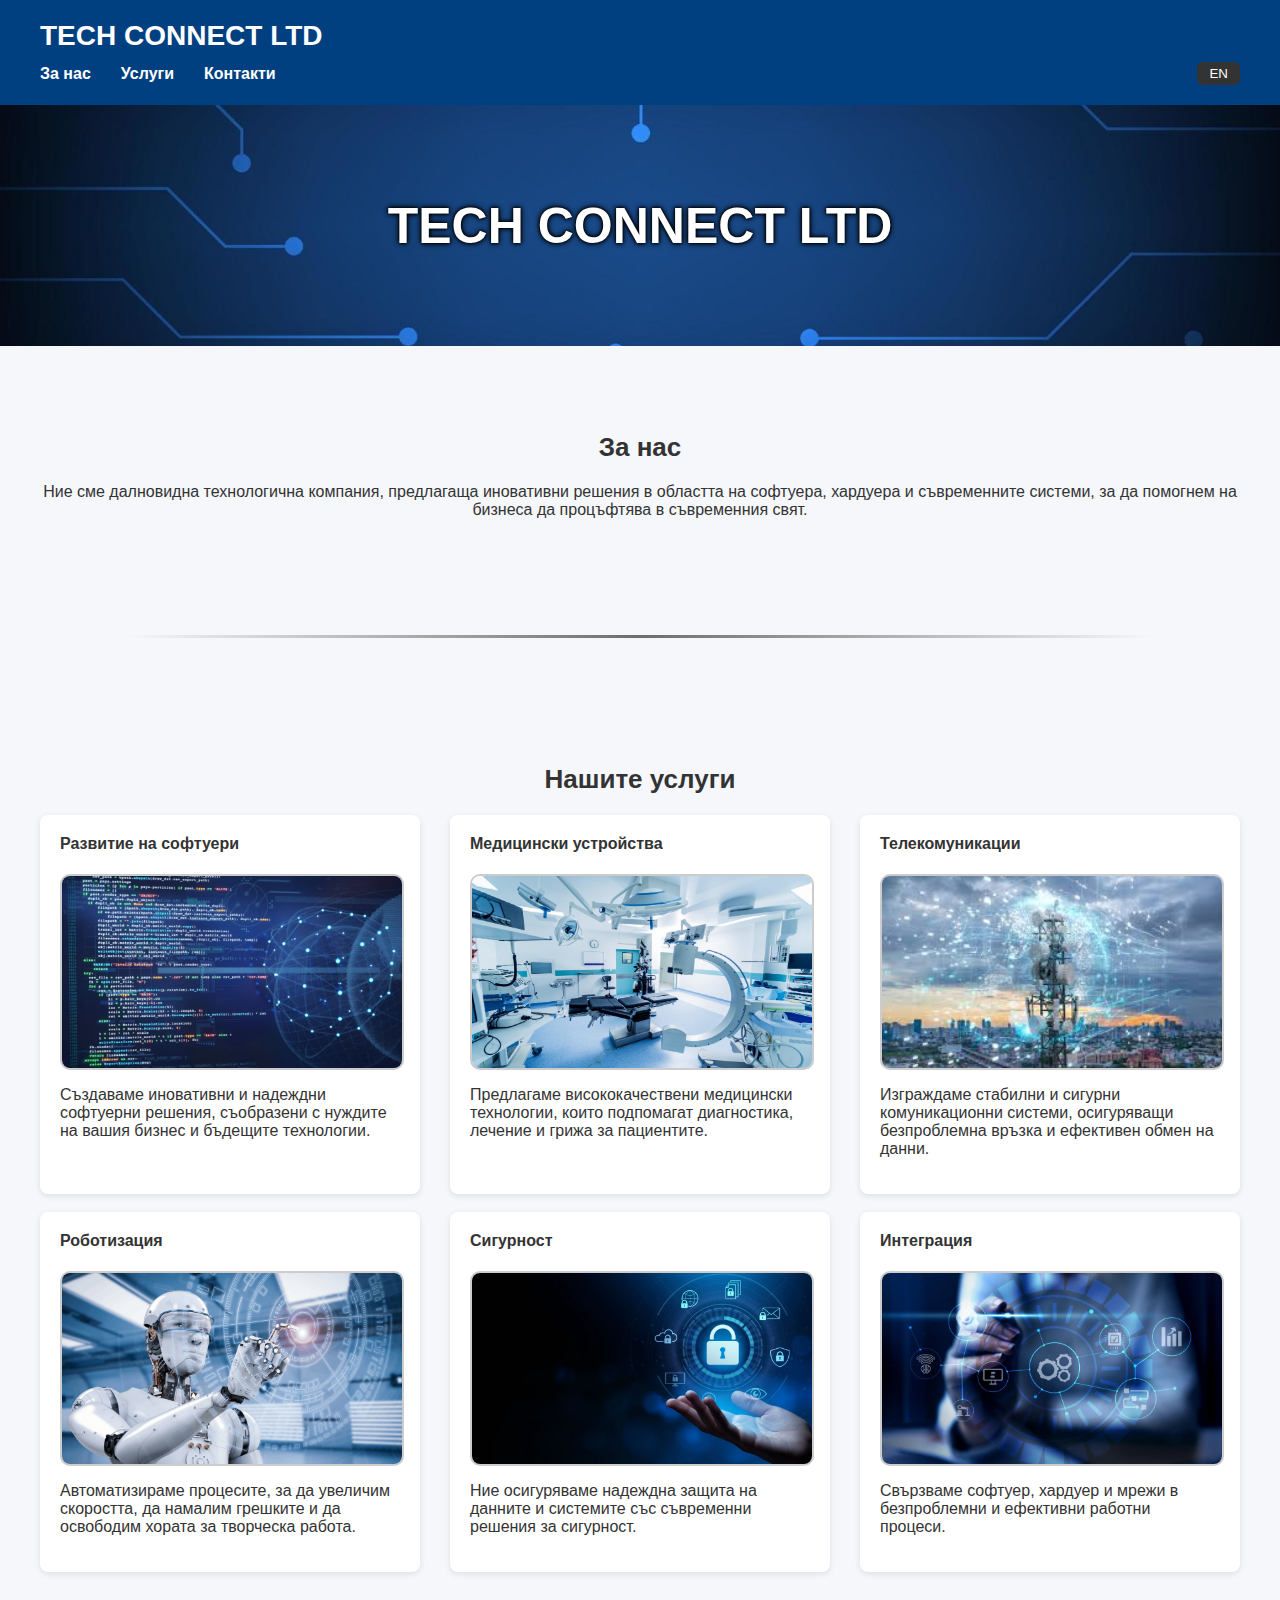
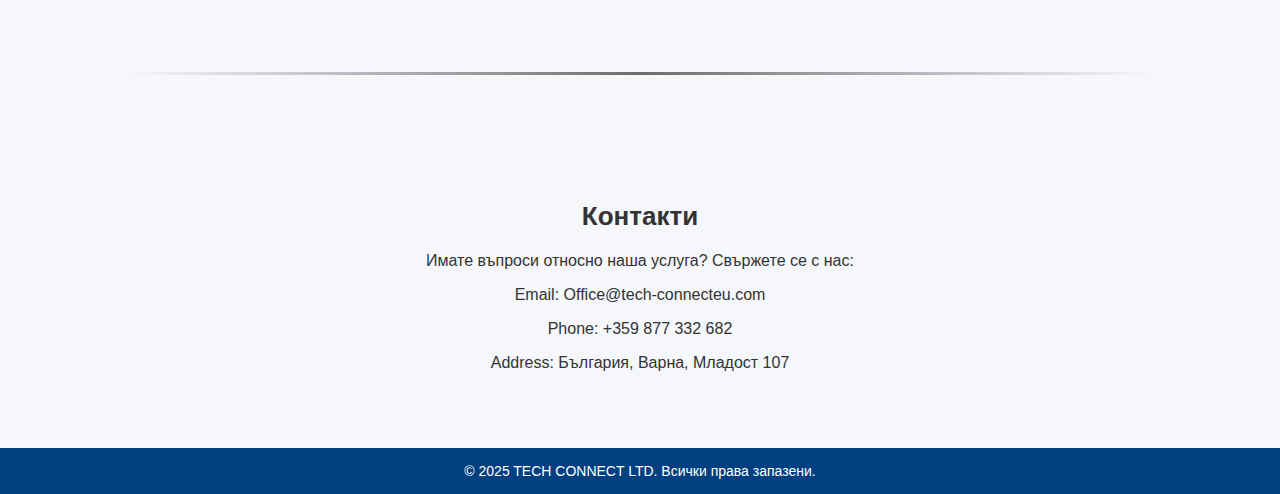
<file: index.html>
<!DOCTYPE html>
<html lang="en">
<head>
    <meta charset="UTF-8" />
    <meta name="viewport" content="width=device-width, initial-scale=1.0" />
    <title>TECH CONNECT LTD</title>
    <link rel="stylesheet" href="style.css" />
</head>
<body>

    <header>
        <h1><a href="index.html" class="brand-link">TECH CONNECT LTD</a></h1>
        <nav>
            <a href="about.html">За нас</a>
            <a href="services.html">Услуги</a>
            <a href="contacts.html">Контакти</a>
            <a href="index_en.html" id="lang-toggle">
                <button id="lang-toggle">EN</button>
            </a> 
        </nav>
    </header>

    <div class="hero">
        <h2>TECH CONNECT LTD</h2>
    </div>

    <section class="section" id="about">
    <h3><a href="about.html" class="section-link">За нас</a></h3>
        <p>Ние сме далновидна технологична компания, предлагаща иновативни решения в областта на софтуера, хардуера и съвременните системи,
             за да помогнем на бизнеса да процъфтява в съвременния свят.
    </p>
    </section>
    
    <div>
    <hr>
    </div>

    <section class="section" id="services">
        <h3><a href="services.html" class="section-link">Нашите услуги</a></h3>
        
        <div class="services">

            <div class="service">
                <h4>Развитие на софтуери</h4>
                <img src="images/software.jpg" alt="Софтуерно решение" class="service-image-1">
                <p>Създаваме иновативни и надеждни софтуерни решения, съобразени с нуждите на вашия бизнес и бъдещите технологии.</p>
            </div>

            <div class="service">
                <h4>Медицински устройства</h4>
                <img src="images/medical.jpg" alt="Медицински устройства" class="service-image-2">
                <p>Предлагаме висококачествени медицински технологии, които подпомагат диагностика, лечение и грижа за пациентите.</p>
            </div>
            
            <div class="service">
                <h4>Телекомуникации</h4>
                <img src="images/telecommunications.jpg" alt="Телекомуникации" class="service-image-3">
                <p>Изграждаме стабилни и сигурни комуникационни системи, осигуряващи безпроблемна връзка и ефективен обмен на данни.</p>
            </div>
        </div>
<br>
        <div class="services">
            <div class="service">
                <h4>Роботизация</h4>
                <img src="images/robotization.jpg" alt="Роботизация" class="service-image-4">
                <p>Автоматизираме процесите, за да увеличим скоростта, да намалим грешките и да освободим хората за творческа работа.</p>
            </div>

            <div class="service">
                <h4>Сигурност</h4>
                <img src="images/security.jpg" alt="Сигурност" class="service-image-5">
                <p>Ние осигуряваме надеждна защита на данните и системите със съвременни решения за сигурност.</p>
            </div>
            
            <div class="service">
                <h4>Интеграция</h4>
                <img src="images/integration.jpg" alt="Интеграция" class="service-image-6">
                <p>Свързваме софтуер, хардуер и мрежи в безпроблемни и ефективни работни процеси.</p>
            </div>
        </div>
        
    </section>

    <div>
    <hr>
    </div>

    <section class="section" id="contact">
        <h3><a href="contacts.html" class="section-link">Контакти</a></h3>
        <p>Имате въпроси относно наша услуга? Свържете се с нас:</p>
        <p>Email: Office@tech-connecteu.com</p>
        <p>Phone: +359 877 332 682</p>
        <p>Address: България, Варна, Младост 107</p>
    </section>

    <footer>
        <p>&copy; 2025 TECH CONNECT LTD. Всички права запазени.</p>
    </footer>

</body>
</html>
</file>
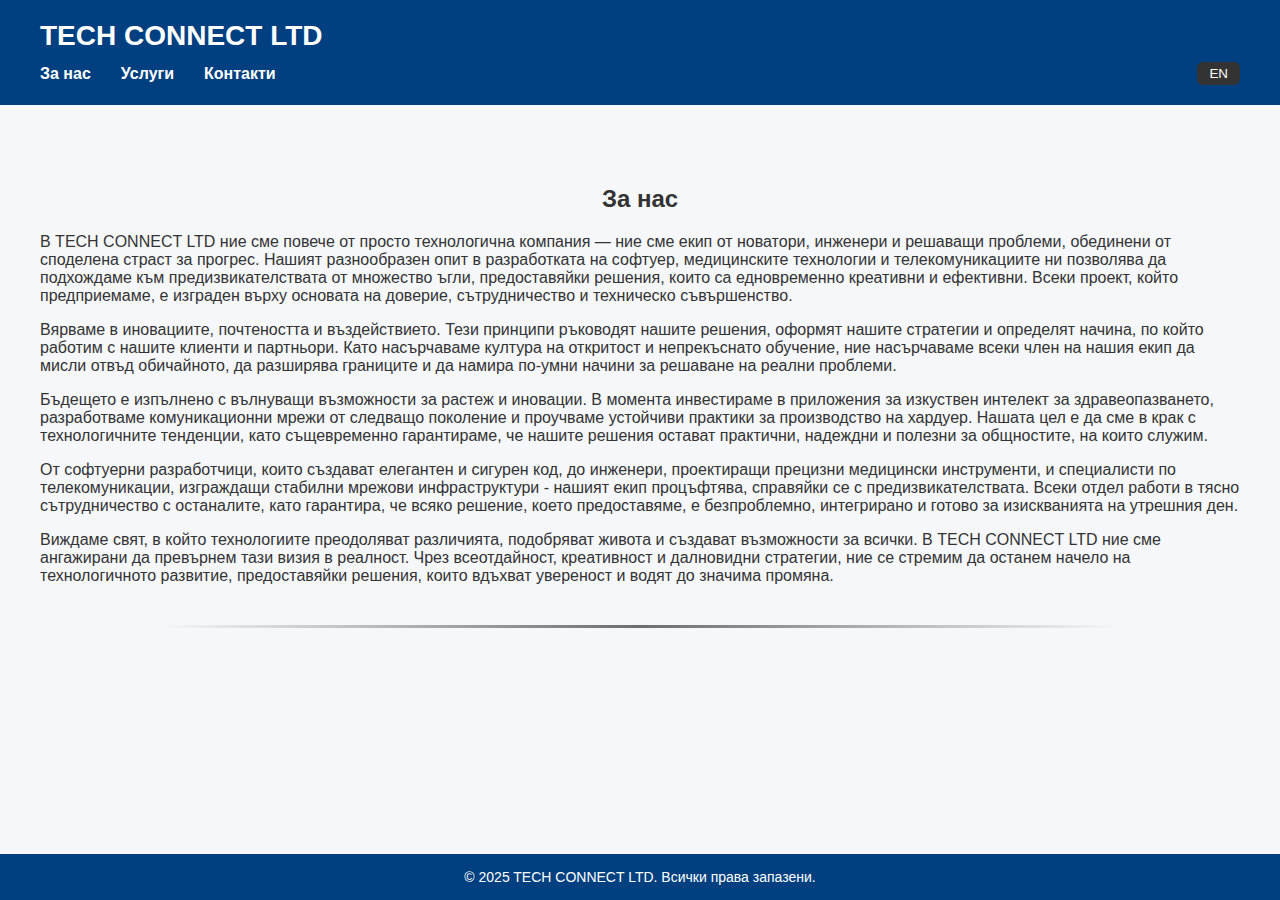
<file: about.html>
<!DOCTYPE html>
<html lang="en">
<head>
    <meta charset="UTF-8" />
    <meta name="viewport" content="width=device-width, initial-scale=1.0" />
    <title>За нас - TECH CONNECT LTD</title>
    <link rel="stylesheet" href="style.css" />
    <link rel="icon" type="image/png" href="images/logo1.jpg" />
</head>
<body>

    <header>
        <h1><a href="index.html" class="brand-link">TECH CONNECT LTD</a></h1>
        <nav>
            <a href="about.html">За нас</a>
            <a href="services.html">Услуги</a>
            <a href="contacts.html">Контакти</a>
            <a href="about_en.html" id="lang-toggle">
                <button id="lang-toggle">EN</button>
            </a>
        </nav>
    </header>

    <section class="section">
        <h2>За нас</h2>
        <p>
            В TECH CONNECT LTD ние сме повече от просто технологична компания — ние сме екип от новатори, инженери и решаващи проблеми,
            обединени от споделена страст за прогрес. Нашият разнообразен опит в разработката на софтуер, медицинските технологии и телекомуникациите
            ни позволява да подхождаме към предизвикателствата от множество ъгли, предоставяйки решения, които са едновременно креативни и ефективни.
            Всеки проект, който предприемаме, е изграден върху основата на доверие, сътрудничество и техническо съвършенство.

        </p>
        <p>
            Вярваме в иновациите, почтеността и въздействието. Тези принципи ръководят нашите решения, оформят нашите стратегии и определят начина,
            по който работим с нашите клиенти и партньори. Като насърчаваме култура на откритост и непрекъснато обучение,
            ние насърчаваме всеки член на нашия екип да мисли отвъд обичайното, да разширява границите и да намира по-умни начини за решаване на реални
            проблеми.
        </p>
        <p>
            
            Бъдещето е изпълнено с вълнуващи възможности за растеж и иновации. В момента инвестираме в приложения за изкуствен интелект за здравеопазването,
            разработваме комуникационни мрежи от следващо поколение и проучваме устойчиви практики за производство на хардуер. Нашата цел е да сме в крак с
            технологичните тенденции, като същевременно гарантираме, че нашите решения остават практични, надеждни и полезни за общностите, на които служим.
        </p>
        <p>
            От софтуерни разработчици, които създават елегантен и сигурен код, до инженери, проектиращи прецизни медицински инструменти, и специалисти
            по телекомуникации, изграждащи стабилни мрежови инфраструктури - нашият екип процъфтява, справяйки се с предизвикателствата. 
            Всеки отдел работи в тясно сътрудничество с останалите, като гарантира, че всяко решение, което предоставяме, е безпроблемно, 
            интегрирано и готово за изискванията на утрешния ден.
        </p>
        <p>
           Виждаме свят, в който технологиите преодоляват различията, подобряват живота и създават възможности за всички.
           В TECH CONNECT LTD ние сме ангажирани да превърнем тази визия в реалност. Чрез всеотдайност, креативност и далновидни стратегии,
           ние се стремим да останем начело на технологичното развитие, предоставяйки решения, които вдъхват увереност и водят до значима промяна.
        </p>

        <hr>
    </section>
    <footer>
        <p>&copy; 2025 TECH CONNECT LTD. Всички права запазени.</p>
    </footer>


</body>
</html>
</file>
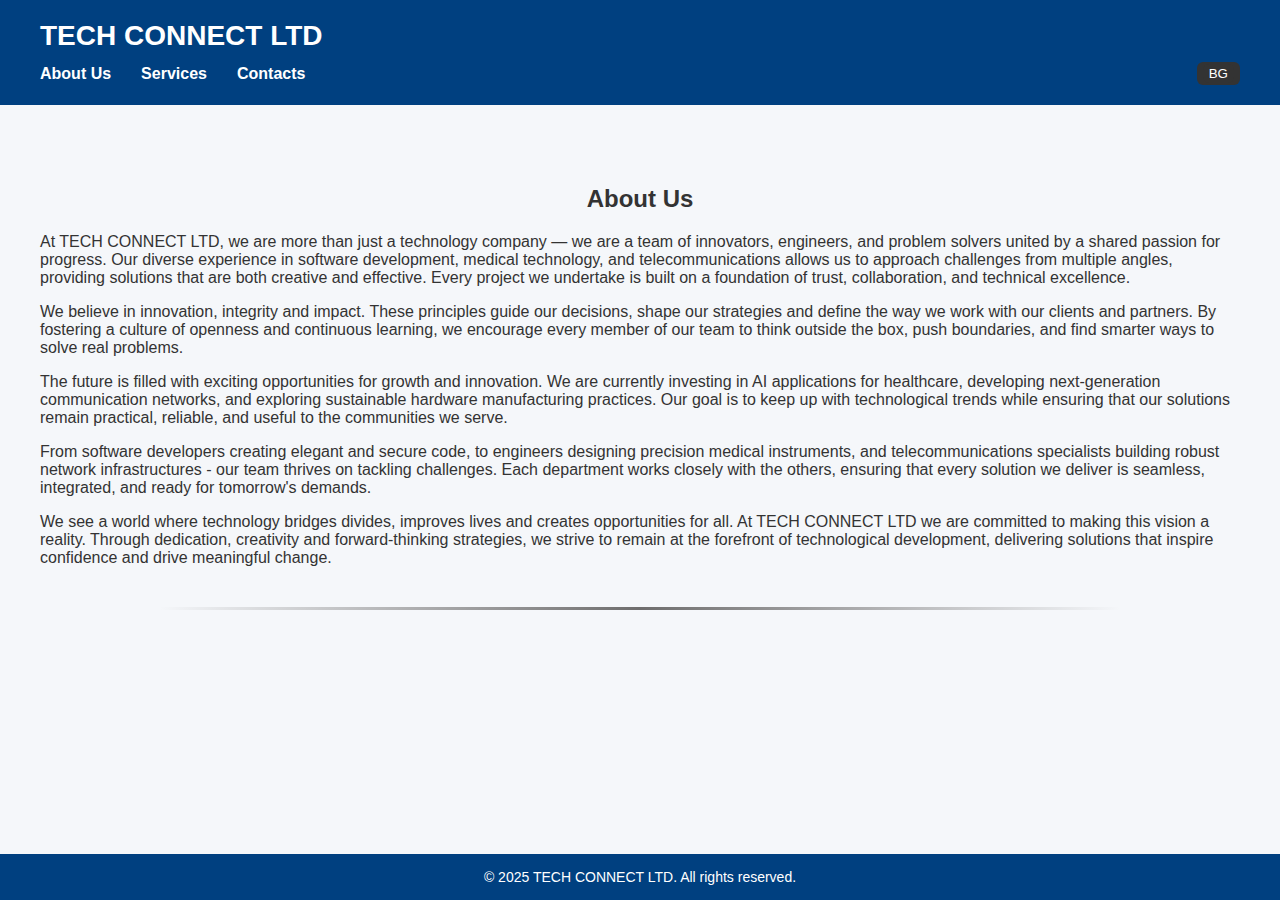
<file: about_en.html>
<!DOCTYPE html>
<html lang="en">
<head>
    <meta charset="UTF-8" />
    <meta name="viewport" content="width=device-width, initial-scale=1.0" />
    <title>About Us - TECH CONNECT LTD</title>
    <link rel="stylesheet" href="style.css" />
</head>
<body>

    <header>
        <h1><a href="index_en.html" class="brand-link">TECH CONNECT LTD</a></h1>
        <nav>
            <a href="about_en.html">About Us</a>
            <a href="services_en.html">Services</a>
            <a href="contacts_en.html">Contacts</a>
            <a href="about.html" id="lang-toggle">
                <button id="lang-toggle">BG</button>
            </a>
        </nav>
    </header>

    <section class="section">
        <h2>About Us</h2>
        <p>
            At TECH CONNECT LTD, we are more than just a technology company — we are a team of innovators, engineers, and problem solvers united 
            by a shared passion for progress. Our diverse experience in software development, medical technology, and telecommunications allows 
            us to approach challenges from multiple angles, providing solutions that are both creative and effective. Every project we undertake 
            is built on a foundation of trust, collaboration, and technical excellence.

        </p>
        <p>
            We believe in innovation, integrity and impact. These principles guide our decisions, shape our strategies and define the way we work with
            our clients and partners. By fostering a culture of openness and continuous learning, we encourage every member of our team to think outside
            the box, push boundaries, and find smarter ways to solve real problems.
        </p>
        <p>
            The future is filled with exciting opportunities for growth and innovation. We are currently investing in AI applications for healthcare,
            developing next-generation communication networks, and exploring sustainable hardware manufacturing practices. Our goal is to keep up with
            technological trends while ensuring that our solutions remain practical, reliable, and useful to the communities we serve.
        </p>
        <p>
            From software developers creating elegant and secure code, to engineers designing precision medical instruments, and telecommunications
            specialists building robust network infrastructures - our team thrives on tackling challenges. Each department works closely
            with the others, ensuring that every solution we deliver is seamless, integrated, and ready for tomorrow's demands.
        </p>
        <p>
            We see a world where technology bridges divides, improves lives and creates opportunities for all. At TECH CONNECT LTD we are committed
            to making this vision a reality. Through dedication, creativity and forward-thinking strategies, we strive to remain at the forefront
            of technological development, delivering solutions that inspire confidence and drive meaningful change.
        </p>
        <hr>
    </section>

    <footer>
        <p>&copy; 2025 TECH CONNECT LTD. All rights reserved.</p>
    </footer>

</body>
</html>
</file>
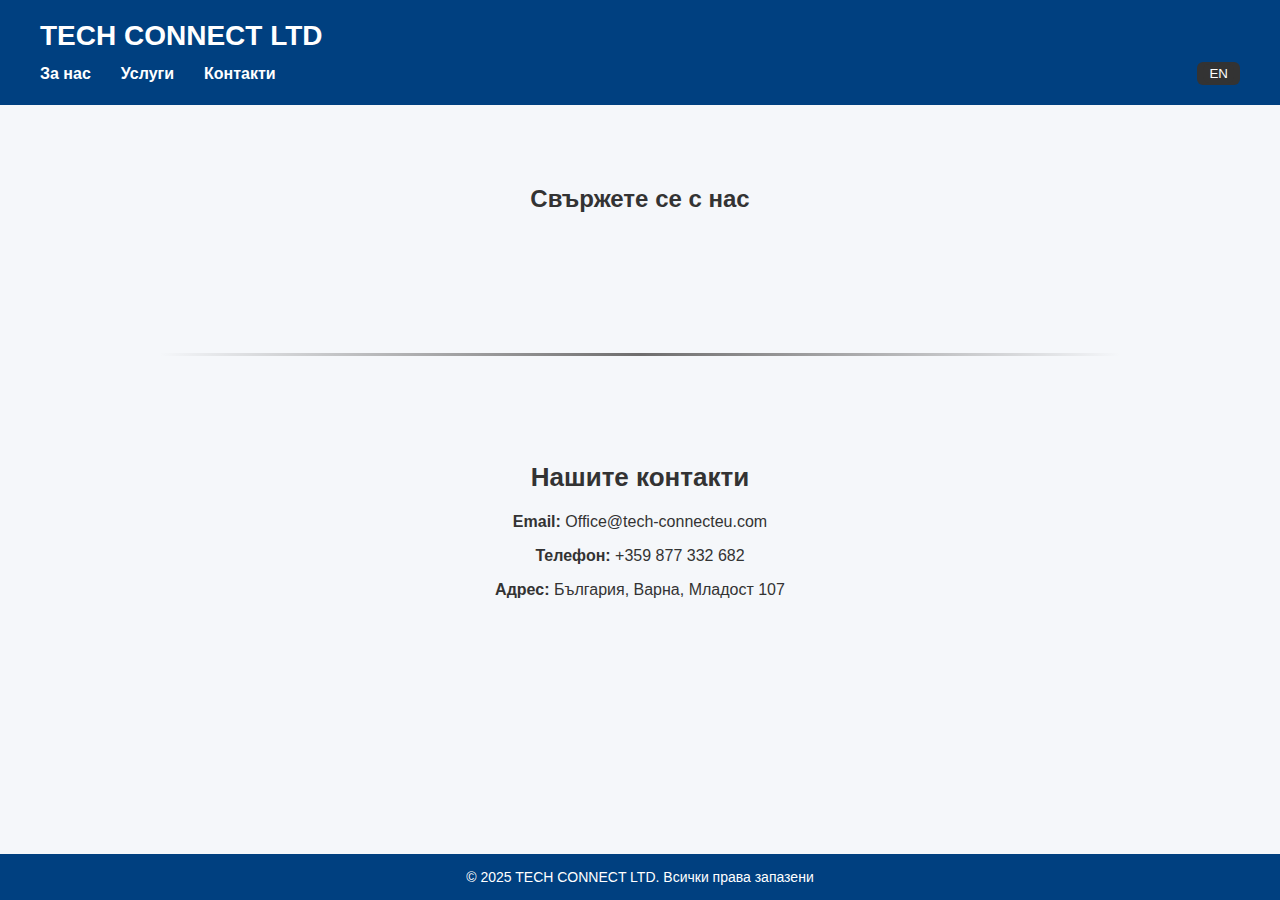
<file: contacts.html>
<!DOCTYPE html>
<html lang="en">
<head>
    <meta charset="UTF-8" />
    <meta name="viewport" content="width=device-width, initial-scale=1.0" />
    <title>Contact Us - TECH CONNECT LTD</title>
    <link rel="stylesheet" href="style.css" />
    <link rel="icon" type="image/png" href="images/logo1.jpg" />
</head>
<body>

    <header>
        <h1><a href="index.html" class="brand-link">TECH CONNECT LTD</a></h1>
        <nav>
            <a href="about.html">За нас</a>
            <a href="services.html">Услуги</a>
            <a href="contacts.html">Контакти</a>
            <a href="contacts_en.html" id="lang-toggle">
                <button id="lang-toggle">EN</button>
            </a>
        </nav>
    </header>

    <section class="section">
        <h2>Свържете се с нас</h2>

        <div class="contact-container">
            <hr>
            <div class="contact-info">
                <h3>Нашите контакти</h3>
                <p><strong>Email:</strong> Office@tech-connecteu.com</p>
                <p><strong>Телефон:</strong> +359 877 332 682</p>
                <p><strong>Адрес:</strong> България, Варна, Младост 107 </p>
            </div>

        </div>
    </section>

    <footer>
        <p>&copy; 2025 TECH CONNECT LTD. Всички права запазени</p>
    </footer>

</body>
</html>
</file>
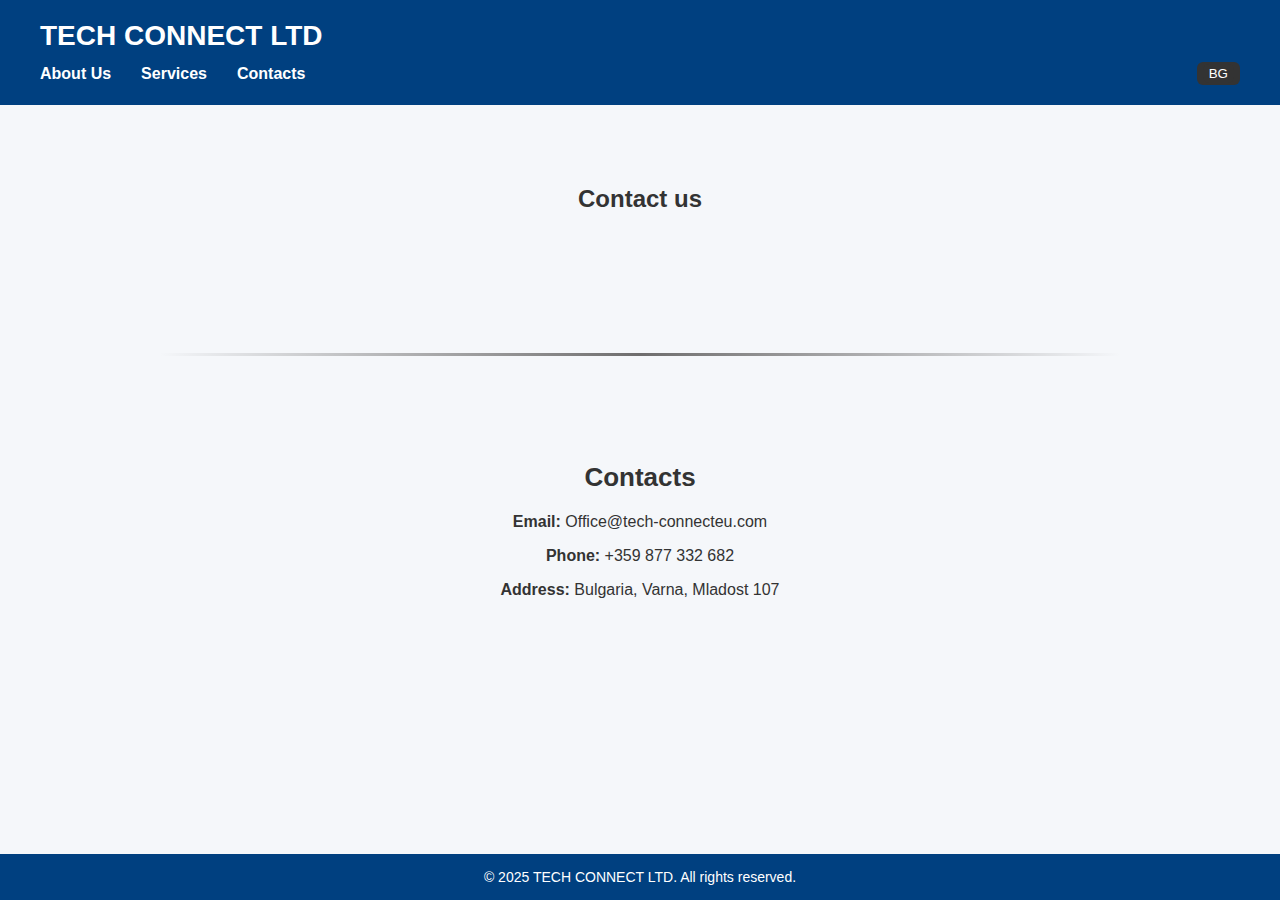
<file: contacts_en.html>
<!DOCTYPE html>
<html lang="en">
<head>
    <meta charset="UTF-8" />
    <meta name="viewport" content="width=device-width, initial-scale=1.0" />
    <title>Contact Us - TECH CONNECT LTD</title>
    <link rel="stylesheet" href="style.css" />
</head>
<body>

    <header>
        <h1><a href="index_en.html" class="brand-link">TECH CONNECT LTD</a></h1>
        <nav>
            <a href="about_en.html">About Us</a>
            <a href="services_en.html">Services</a>
            <a href="contacts_en.html">Contacts</a>
            <a href="contacts.html" id="lang-toggle">
                <button id="lang-toggle">BG</button>
            </a>
        </nav>
    </header>

    <section class="section">
        <h2>Contact us</h2>

        <div class="contact-container">
            <hr>
            <div class="contact-info">
                <h3>Contacts</h3>
                <p><strong>Email:</strong> Office@tech-connecteu.com</p>
                <p><strong>Phone:</strong> +359 877 332 682</p>
                <p><strong>Address:</strong> Bulgaria, Varna, Mladost 107</p>
            </div>

        </div>
    </section>

    <footer>
        <p>&copy; 2025 TECH CONNECT LTD. All rights reserved.</p>
    </footer>


</body>
</html>
</file>
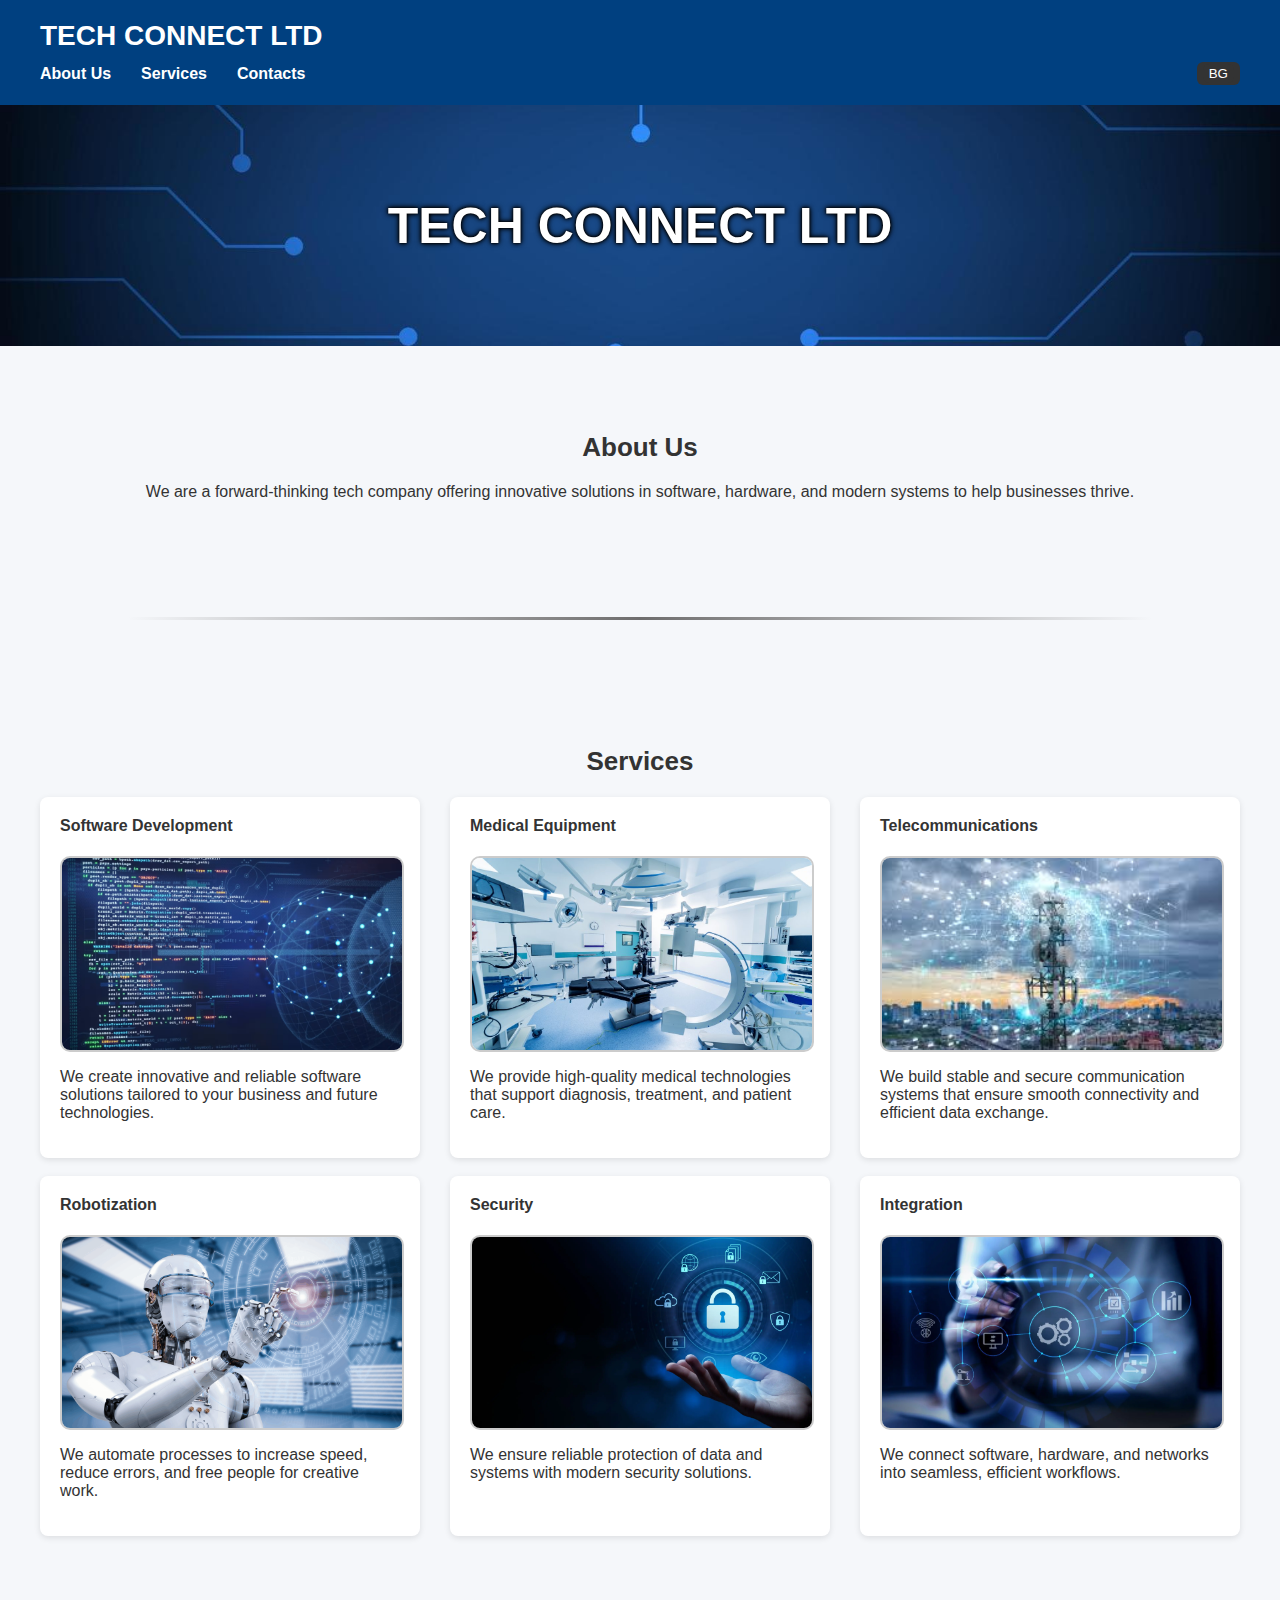
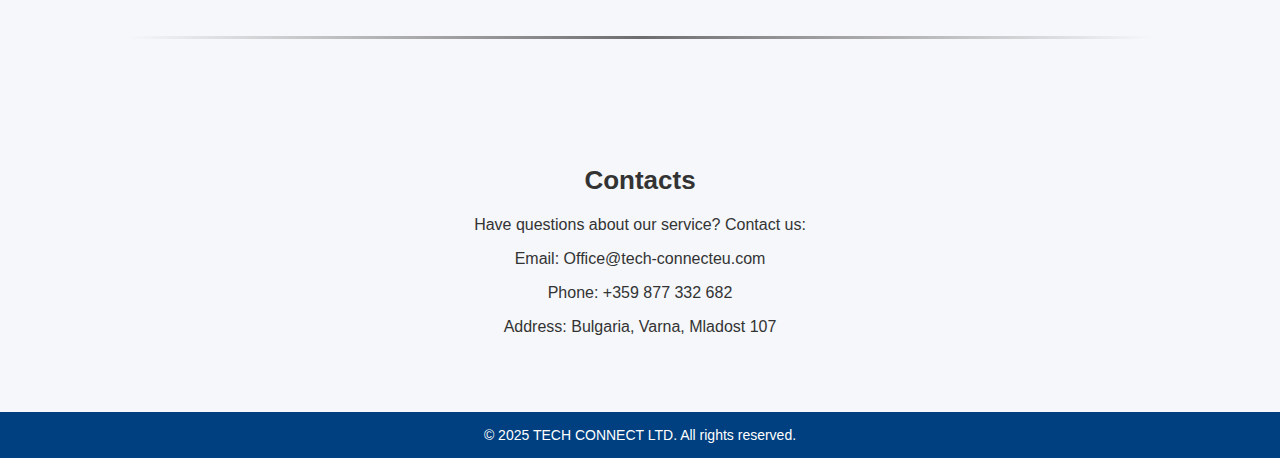
<file: index_en.html>
<!DOCTYPE html>
<html lang="en">
<head>
    <meta charset="UTF-8" />
    <meta name="viewport" content="width=device-width, initial-scale=1.0" />
    <title>TECH CONNECT LTD</title>
    <link rel="stylesheet" href="style.css" />
    <link rel="icon" type="image/png" href="images/logo1.jpg" />
</head>
<body>

    <header>
        <h1><a href="index_en.html" class="brand-link">TECH CONNECT LTD</a></h1>
        <nav>
            <a href="about_en.html">About Us</a>
            <a href="services_en.html">Services</a>
            <a href="contacts_en.html">Contacts</a>
            <a href="index.html" id="lang-toggle">
                <button id="lang-toggle">BG</button>
            </a>
        </nav>
    </header>

    <div class="hero">
        <h2>TECH CONNECT LTD</h2>
    </div>

    <section class="section" id="about">
    <h3><a href="about_en.html" class="section-link">About Us</a></h3>
        <p>We are a forward-thinking tech company offering innovative solutions in software, hardware, and modern systems to help businesses thrive.
    </p>
    </section>
    
    <div>
    <hr>
    </div>

    <section class="section" id="services">
        <h3><a href="services_en.html" class="section-link">Services</a></h3>
        
        <div class="services">

            <div class="service">
                <h4>Software Development</h4>
                <img src="images/software.jpg" alt="Software Development" class="service-image-1">
                <p>We create innovative and reliable software solutions tailored to your business and future technologies.</p>
            </div>

            <div class="service">
                <h4>Medical Equipment</h4>
                <img src="images/medical.jpg" alt="Medical Equipment" class="service-image-2">
                <p>We provide high-quality medical technologies that support diagnosis, treatment, and patient care.</p>
            </div>
            
            <div class="service">
                <h4>Telecommunications</h4>
                <img src="images/telecommunications.jpg" alt="Telecommunications" class="service-image-3">
                <p>We build stable and secure communication systems that ensure smooth connectivity and efficient data exchange.</p>
            </div>
        </div>

        <br>
        <div class="services">
            <div class="service">
                <h4>Robotization</h4>
                <img src="images/robotization.jpg" alt="Robotization" class="service-image-4">
                <p>We automate processes to increase speed, reduce errors, and free people for creative work.</p>
            </div>

            <div class="service">
                <h4>Security</h4>
                <img src="images/security.jpg" alt="Security" class="service-image-5">
                <p>We ensure reliable protection of data and systems with modern security solutions.</p>
            </div>
            
            <div class="service">
                <h4>Integration</h4>
                <img src="images/integration.jpg" alt="Integration" class="service-image-6">
                <p>We connect software, hardware, and networks into seamless, efficient workflows.</p>
            </div>
        </div>

    </section>

    <div>
    <hr>
    </div>

    <section class="section" id="contact">
        <h3><a href="contacts_en.html" class="section-link">Contacts</a></h3>
        <p>Have questions about our service? Contact us:</p>
        <p>Email: Office@tech-connecteu.com</p>
        <p>Phone: +359 877 332 682</p>
        <p>Address: Bulgaria, Varna, Mladost 107</p>
    </section>

    <footer>
        <p>&copy; 2025 TECH CONNECT LTD. All rights reserved.</p>
    </footer>
    


</body>
</html>
</file>
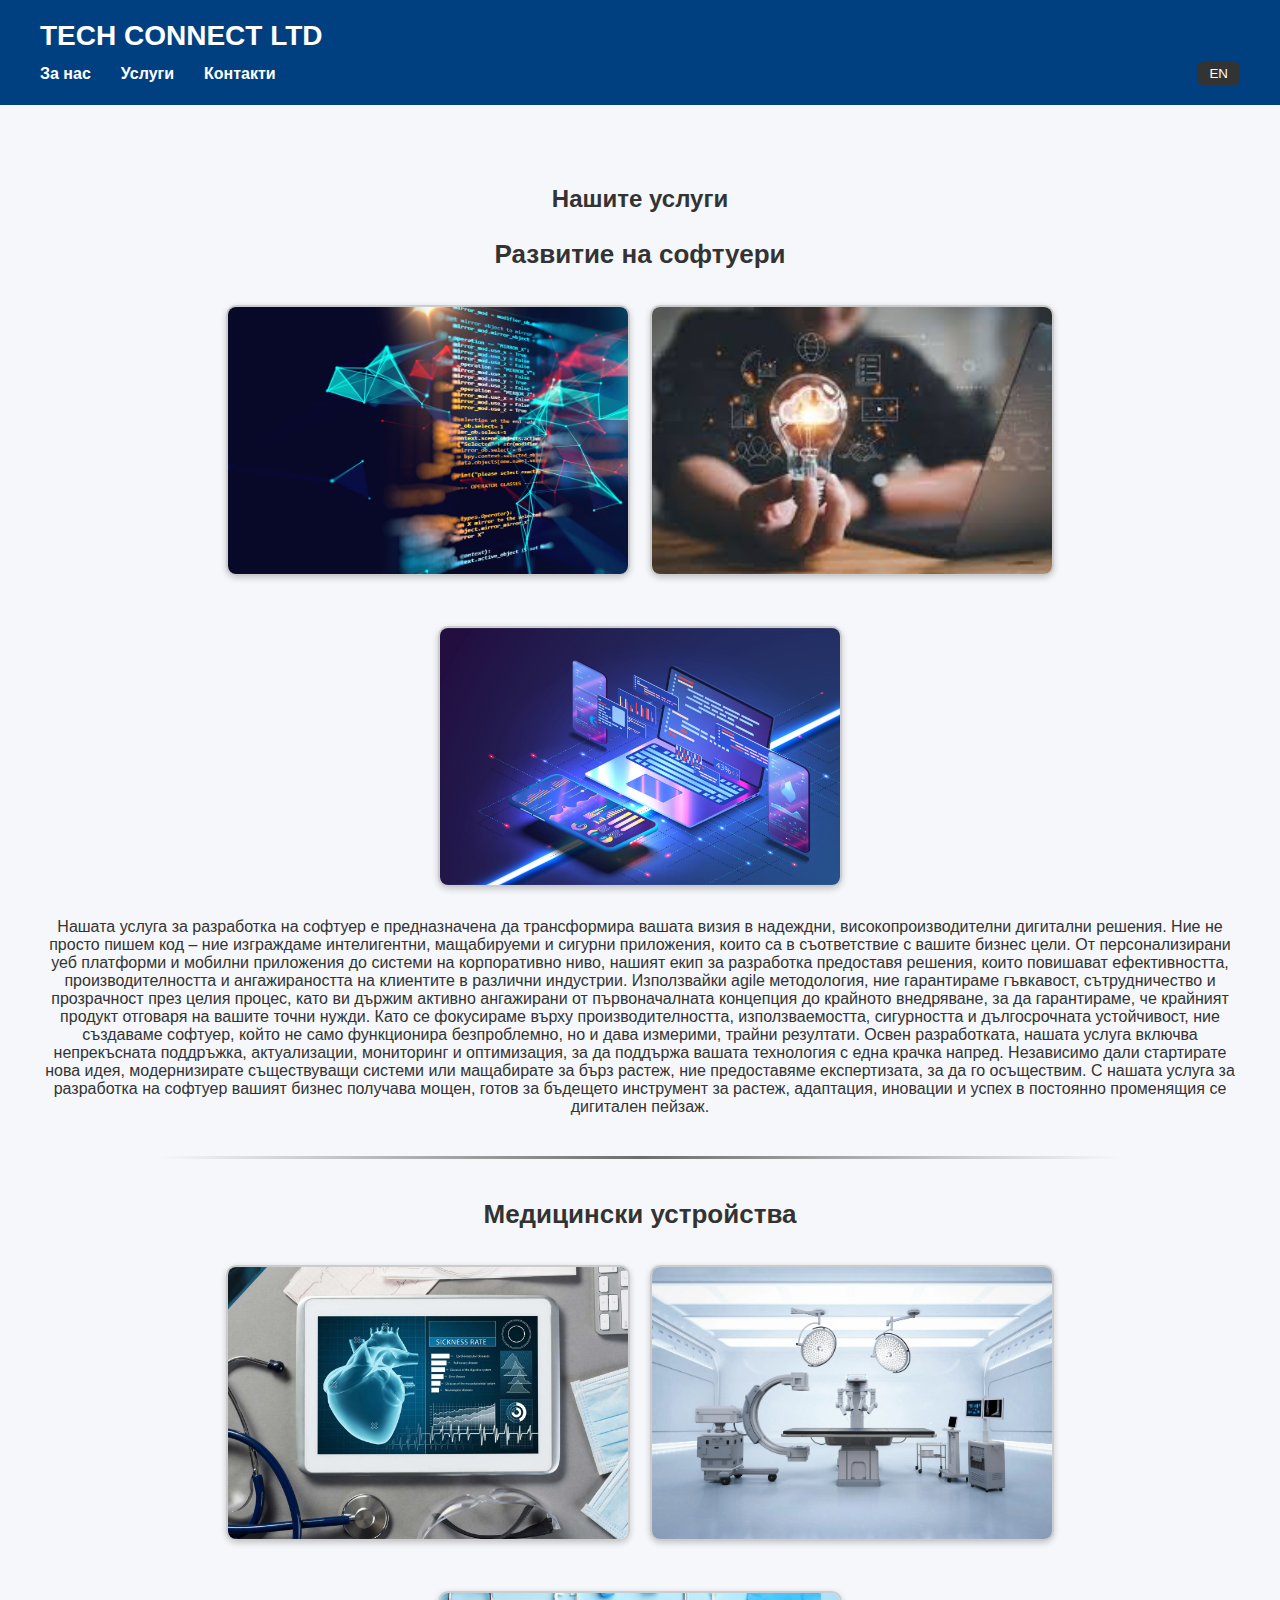
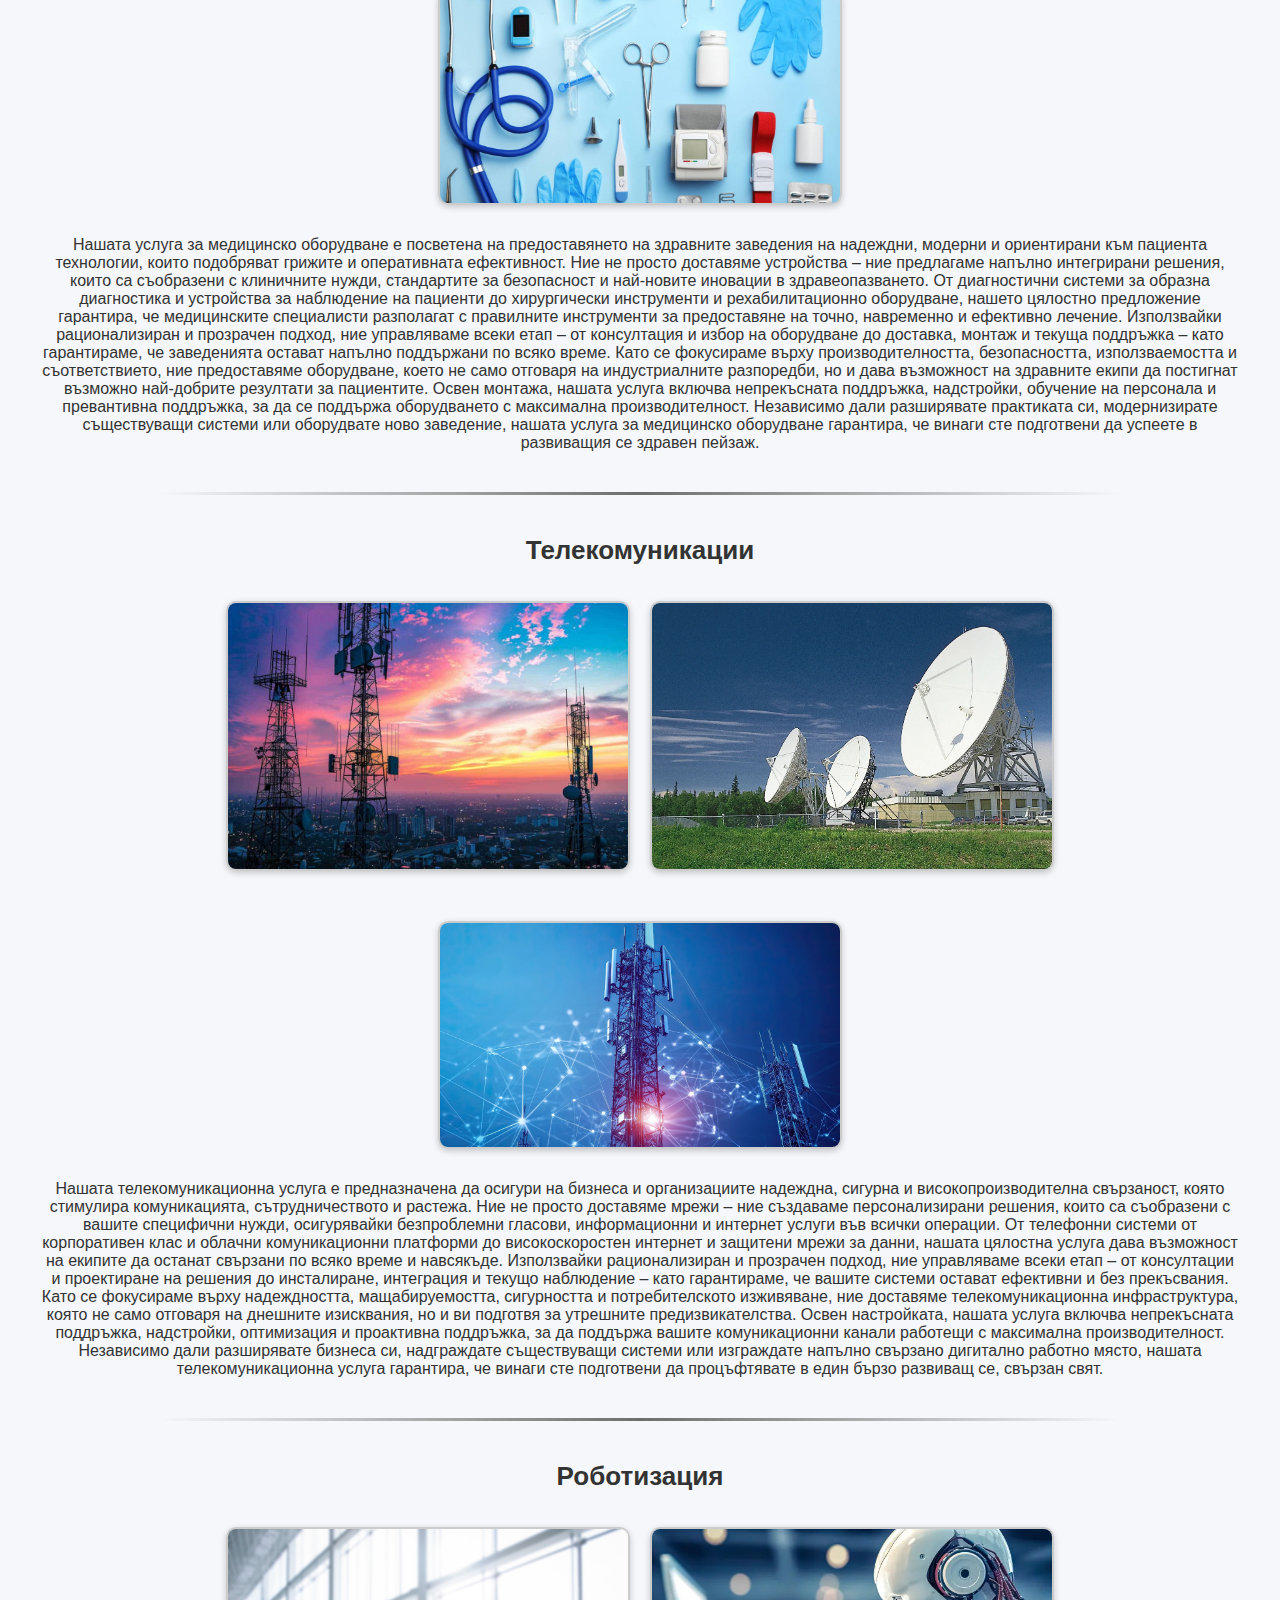
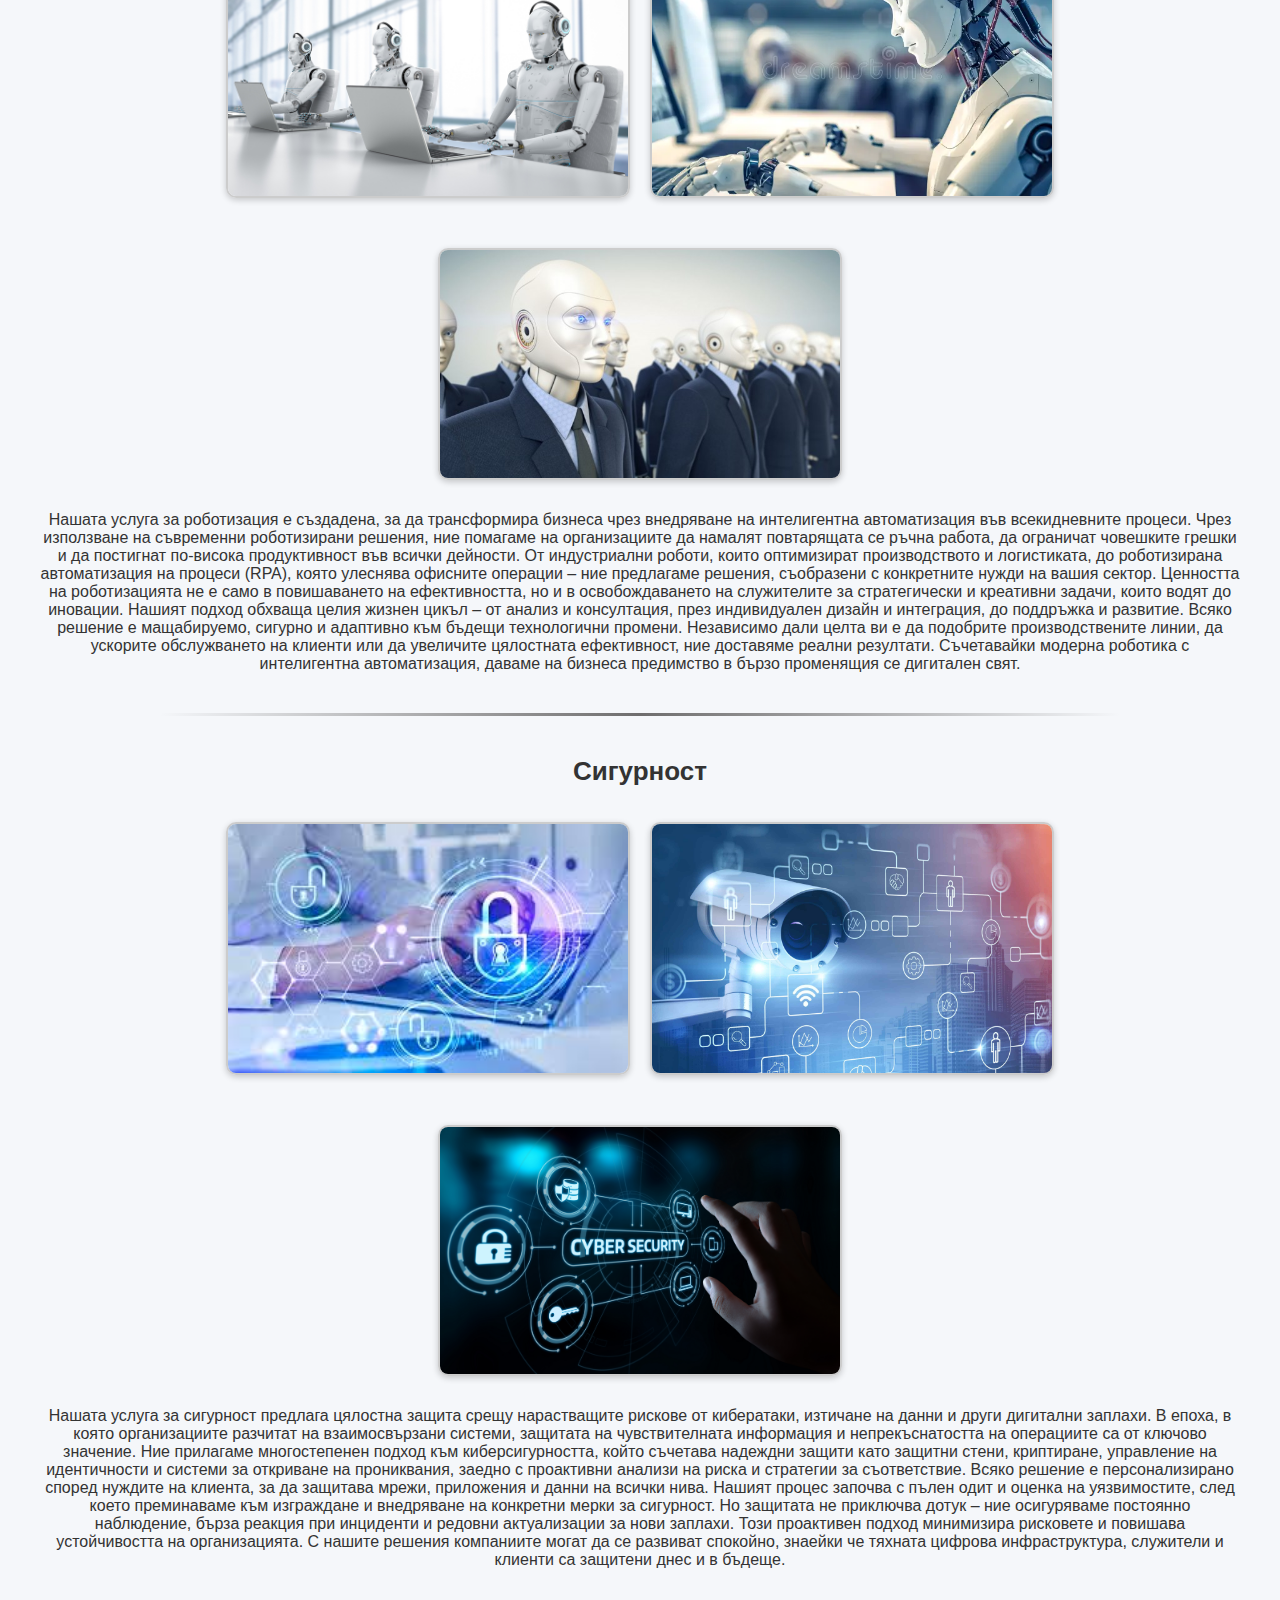
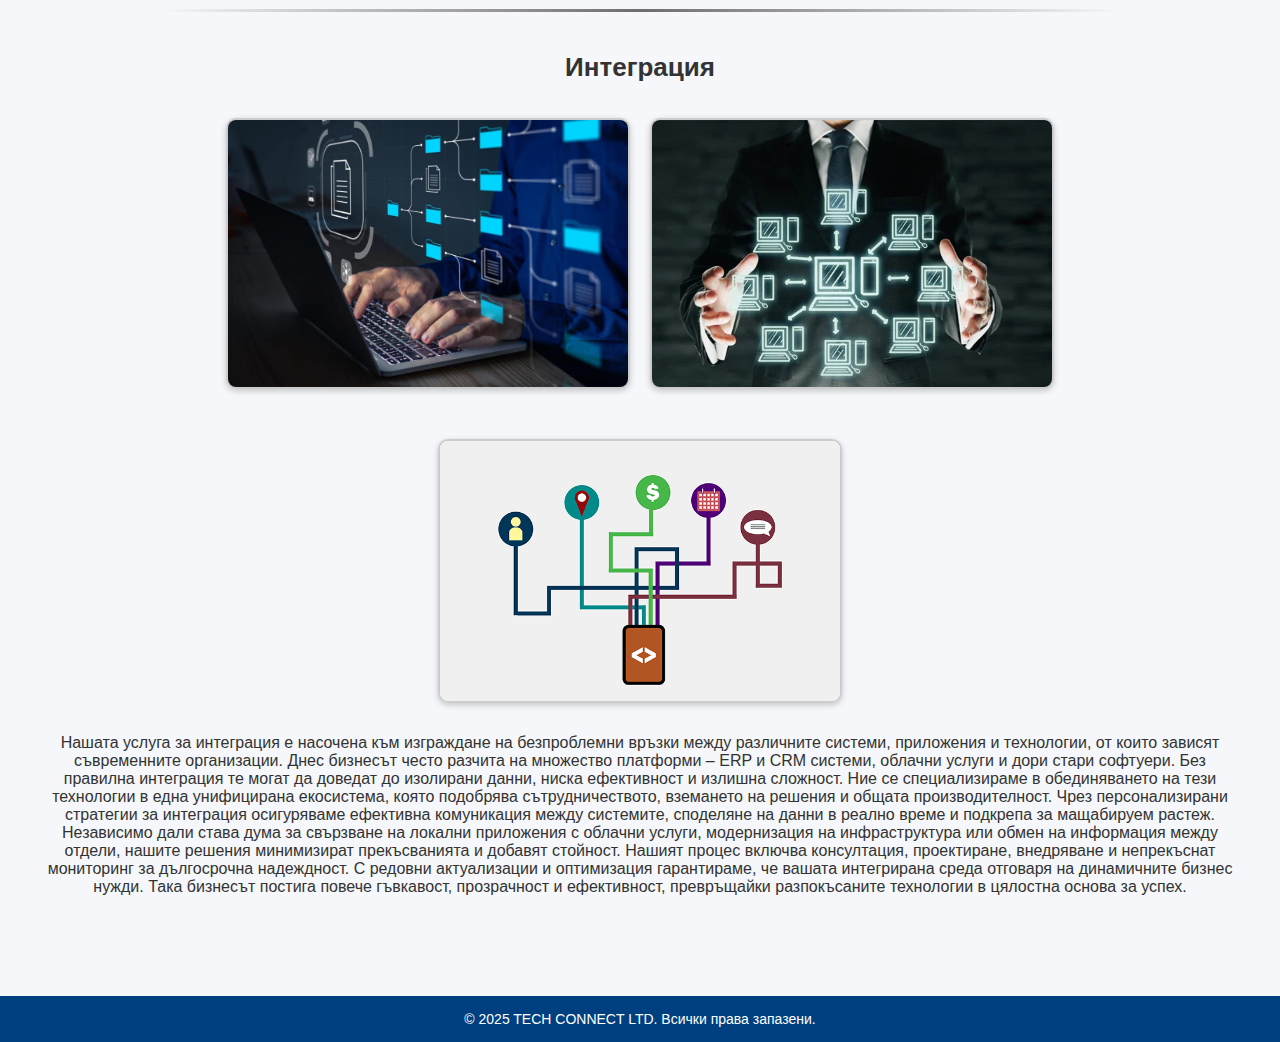
<file: services.html>
<!DOCTYPE html>
<html lang="en">
<head>
    <meta charset="UTF-8" />
    <meta name="viewport" content="width=device-width, initial-scale=1.0" />
    <title>Нашите услуги - TECH CONNECT LTD</title>
    <link rel="stylesheet" href="style.css" />
</head>
<body>

    <header>
        <h1><a href="index.html" class="brand-link">TECH CONNECT LTD</a></h1>
        <nav>
            <a href="about.html">За нас</a>
            <a href="services.html">Услуги</a>
            <a href="contacts.html">Контакти</a>
            <a href="services_en.html" id="lang-toggle">
                <button id="lang-toggle">EN</button>
            </a>
        </nav>
    </header>

    <section class="section">
        <h2>Нашите услуги</h2>

        <div class="service-block">
            <h3>Развитие на софтуери</h3>
            <div class="service-images">
                <img src="images/softwaredev.jpg" alt="Software Development" class="service-image"/>
                <img src="images/softwaredev2.jpg" alt="Software Development 2" class="service-image"/>
                <img src="images/softwaredev3.jpg" alt="Software Development 3" class="service-image"/>
            </div>
            <p>
                Нашата услуга за разработка на софтуер е предназначена да трансформира вашата визия в надеждни, високопроизводителни дигитални решения.
                Ние не просто пишем код – ние изграждаме интелигентни, мащабируеми и сигурни приложения, които са в съответствие с вашите бизнес цели.
                От персонализирани уеб платформи и мобилни приложения до системи на корпоративно ниво, нашият екип за разработка предоставя решения, 
                които повишават ефективността, производителността и ангажираността на клиентите в различни индустрии. Използвайки agile методология,
                ние гарантираме гъвкавост, сътрудничество и прозрачност през целия процес, като ви държим активно ангажирани от
                първоначалната концепция до крайното внедряване, за да гарантираме, че крайният продукт отговаря на вашите точни нужди.
                Като се фокусираме върху производителността, използваемостта, сигурността и дългосрочната устойчивост, ние създаваме софтуер,
                който не само функционира безпроблемно, но и дава измерими, трайни резултати. Освен разработката, нашата услуга включва
                непрекъсната поддръжка, актуализации, мониторинг и оптимизация, за да поддържа вашата технология с една крачка напред.
                Независимо дали стартирате нова идея, модернизирате съществуващи системи или мащабирате за бърз растеж, ние предоставяме
                експертизата, за да го осъществим. С нашата услуга за разработка на софтуер вашият бизнес получава мощен, готов за бъдещето
                инструмент за растеж, адаптация, иновации и успех в постоянно променящия се дигитален пейзаж.
            </p>
        </div>

        <hr>

        <div class="service-block">
            <h3>Медицински устройства</h3>
            <div class="service-images">
                <img src="images/medicalequ.jpg" alt="Medical Equipment" class="service-image"/>
                <img src="images/medicalequ2.jpg" alt="Medical Equipment 2" class="service-image"/>
                <img src="images/medicalequ3.jpg" alt="Medical Equipment 3" class="service-image"/>

            </div>
            <p>
                Нашата услуга за медицинско оборудване е посветена на предоставянето на здравните заведения на надеждни,
                модерни и ориентирани към пациента технологии, които подобряват грижите и оперативната ефективност. 
                Ние не просто доставяме устройства – ние предлагаме напълно интегрирани решения, които са съобразени с клиничните нужди,
                стандартите за безопасност и най-новите иновации в здравеопазването. От диагностични системи за образна диагностика и устройства
                за наблюдение на пациенти до хирургически инструменти и рехабилитационно оборудване, нашето цялостно предложение гарантира,
                че медицинските специалисти разполагат с правилните инструменти за предоставяне на точно, навременно и ефективно лечение. 
                Използвайки рационализиран и прозрачен подход, ние управляваме всеки етап – от консултация и избор на оборудване до доставка,
                монтаж и текуща поддръжка – като гарантираме, че заведенията остават напълно поддържани по всяко време. Като се фокусираме 
                върху производителността, безопасността, използваемостта и съответствието, ние предоставяме оборудване, което не само отговаря
                на индустриалните разпоредби, но и дава възможност на здравните екипи да постигнат възможно най-добрите резултати за пациентите.
                Освен монтажа, нашата услуга включва непрекъсната поддръжка, надстройки, обучение на персонала и превантивна поддръжка,
                за да се поддържа оборудването с максимална производителност. Независимо дали разширявате практиката си, модернизирате 
                съществуващи системи или оборудвате ново заведение, нашата услуга за медицинско оборудване гарантира, че винаги сте подготвени
                да успеете в развиващия се здравен пейзаж.
            </p>
        </div>
            <hr>    

        <div class="service-block">
            <h3>Телекомуникации</h3>
            <div class="service-images">
                <img src="images/telecommunications_service.jpg" alt="Telecommunications" class="service-image"/>
                <img src="images/telecommunications_service2.jpg" alt="Telecommunications 2" class="service-image"/>
                <img src="images/telecommunications_service3.jpg" alt="Telecommunications 3" class="service-image"/>

            </div>
            <p>
                Нашата телекомуникационна услуга е предназначена да осигури на бизнеса и организациите надеждна, сигурна и 
                високопроизводителна свързаност, която стимулира комуникацията, сътрудничеството и растежа. Ние не просто 
                доставяме мрежи – ние създаваме персонализирани решения, които са съобразени с вашите специфични нужди, 
                осигурявайки безпроблемни гласови, информационни и интернет услуги във всички операции. От телефонни системи 
                от корпоративен клас и облачни комуникационни платформи до високоскоростен интернет и защитени мрежи за данни, 
                нашата цялостна услуга дава възможност на екипите да останат свързани по всяко време и навсякъде. 
                Използвайки рационализиран и прозрачен подход, ние управляваме всеки етап – от консултации и проектиране на решения до инсталиране,
                интеграция и текущо наблюдение – като гарантираме, че вашите системи остават ефективни и без прекъсвания. Като се фокусираме върху
                надеждността, мащабируемостта, сигурността и потребителското изживяване, ние доставяме телекомуникационна инфраструктура,
                която не само отговаря на днешните изисквания, но и ви подготвя за утрешните предизвикателства. Освен настройката,
                нашата услуга включва непрекъсната поддръжка, надстройки, оптимизация и проактивна поддръжка, за да поддържа вашите
                комуникационни канали работещи с максимална производителност. Независимо дали разширявате бизнеса си, надграждате 
                съществуващи системи или изграждате напълно свързано дигитално работно място, нашата телекомуникационна услуга гарантира,
                че винаги сте подготвени да процъфтявате в един бързо развиващ се, свързан свят.
            </p>
        </div>

        <hr>
        <div class="service-block">
            <h3>Роботизация</h3>
            <div class="service-images">
                <img src="images/robotization_services.jpg" alt="Роботизация" class="service-image"/>
                <img src="images/robotization_services2.jpg" alt="Роботизация 2" class="service-image"/>
                <img src="images/robotization_services3.jpg" alt="Роботизация 3" class="service-image"/>
            </div>
            <p>
                Нашата услуга за роботизация е създадена, за да трансформира бизнеса чрез внедряване на интелигентна автоматизация във всекидневните 
                процеси. Чрез използване на съвременни роботизирани решения, ние помагаме на организациите да намалят повтарящата се ръчна работа, да 
                ограничат човешките грешки и да постигнат по-висока продуктивност във всички дейности. От индустриални роботи, които оптимизират 
                производството и логистиката, до роботизирана автоматизация на процеси (RPA), която улеснява офисните операции – ние предлагаме решения, 
                съобразени с конкретните нужди на вашия сектор. Ценността на роботизацията не е само в повишаването на ефективността, но и в освобождаването на 
                служителите за стратегически и креативни задачи, които водят до иновации. Нашият подход обхваща целия жизнен цикъл – от анализ и консултация, през 
                индивидуален дизайн и интеграция, до поддръжка и развитие. Всяко решение е мащабируемо, сигурно и адаптивно към бъдещи технологични промени. 
                Независимо дали целта ви е да подобрите производствените линии, да ускорите обслужването на клиенти или да увеличите цялостната ефективност, 
                ние доставяме реални резултати. Съчетавайки модерна роботика с интелигентна автоматизация, даваме на бизнеса предимство в бързо променящия се 
                дигитален свят.
            </p>
        </div>

        <hr>
        <div class="service-block">
            <h3>Сигурност</h3>
            <div class="service-images">
                <img src="images/security_services.jpg" alt="Сигурност" class="service-image"/>
                <img src="images/security_services2.jpg" alt="Сигурност 2" class="service-image"/>
                <img src="images/security_services3.jpg" alt="Сигурност 3" class="service-image"/>
            </div>
            <p>
                Нашата услуга за сигурност предлага цялостна защита срещу нарастващите рискове от кибератаки, изтичане на данни и други дигитални заплахи. 
                В епоха, в която организациите разчитат на взаимосвързани системи, защитата на чувствителната информация и непрекъснатостта на операциите са 
                от ключово значение. Ние прилагаме многостепенен подход към киберсигурността, който съчетава надеждни защити като защитни стени, криптиране, 
                управление на идентичности и системи за откриване на прониквания, заедно с проактивни анализи на риска и стратегии за съответствие. 
                Всяко решение е персонализирано според нуждите на клиента, за да защитава мрежи, приложения и данни на всички нива. Нашият процес започва с 
                пълен одит и оценка на уязвимостите, след което преминаваме към изграждане и внедряване на конкретни мерки за сигурност. Но защитата не приключва 
                дотук – ние осигуряваме постоянно наблюдение, бърза реакция при инциденти и редовни актуализации за нови заплахи. Този проактивен подход минимизира 
                рисковете и повишава устойчивостта на организацията. С нашите решения компаниите могат да се развиват спокойно, знаейки че тяхната цифрова инфраструктура, 
                служители и клиенти са защитени днес и в бъдеще.
            </p>
        </div>

        <hr>
        <div class="service-block">
            <h3>Интеграция</h3>
            <div class="service-images">
                <img src="images/integration_services.jpg" alt="Интеграция" class="service-image"/>
                <img src="images/integration_services2.jpg" alt="Интеграция 2" class="service-image"/>
                <img src="images/integration_services3.jpg" alt="Интеграция 3" class="service-image"/>
            </div>
            <p>
                Нашата услуга за интеграция е насочена към изграждане на безпроблемни връзки между различните системи, приложения и технологии, от които зависят 
                съвременните организации. Днес бизнесът често разчита на множество платформи – ERP и CRM системи, облачни услуги и дори стари софтуери. 
                Без правилна интеграция те могат да доведат до изолирани данни, ниска ефективност и излишна сложност. Ние се специализираме в обединяването на 
                тези технологии в една унифицирана екосистема, която подобрява сътрудничеството, вземането на решения и общата производителност. Чрез персонализирани 
                стратегии за интеграция осигуряваме ефективна комуникация между системите, споделяне на данни в реално време и подкрепа за мащабируем растеж. 
                Независимо дали става дума за свързване на локални приложения с облачни услуги, модернизация на инфраструктура или обмен на информация между отдели, 
                нашите решения минимизират прекъсванията и добавят стойност. Нашият процес включва консултация, проектиране, внедряване и непрекъснат мониторинг за 
                дългосрочна надеждност. С редовни актуализации и оптимизация гарантираме, че вашата интегрирана среда отговаря на динамичните бизнес нужди. 
                Така бизнесът постига повече гъвкавост, прозрачност и ефективност, превръщайки разпокъсаните технологии в цялостна основа за успех.
            </p>
        </div>
    </section>

    <footer>
        <p>&copy; 2025 TECH CONNECT LTD. Всички права запазени.</p>
    </footer>


</body>
</html>
</file>
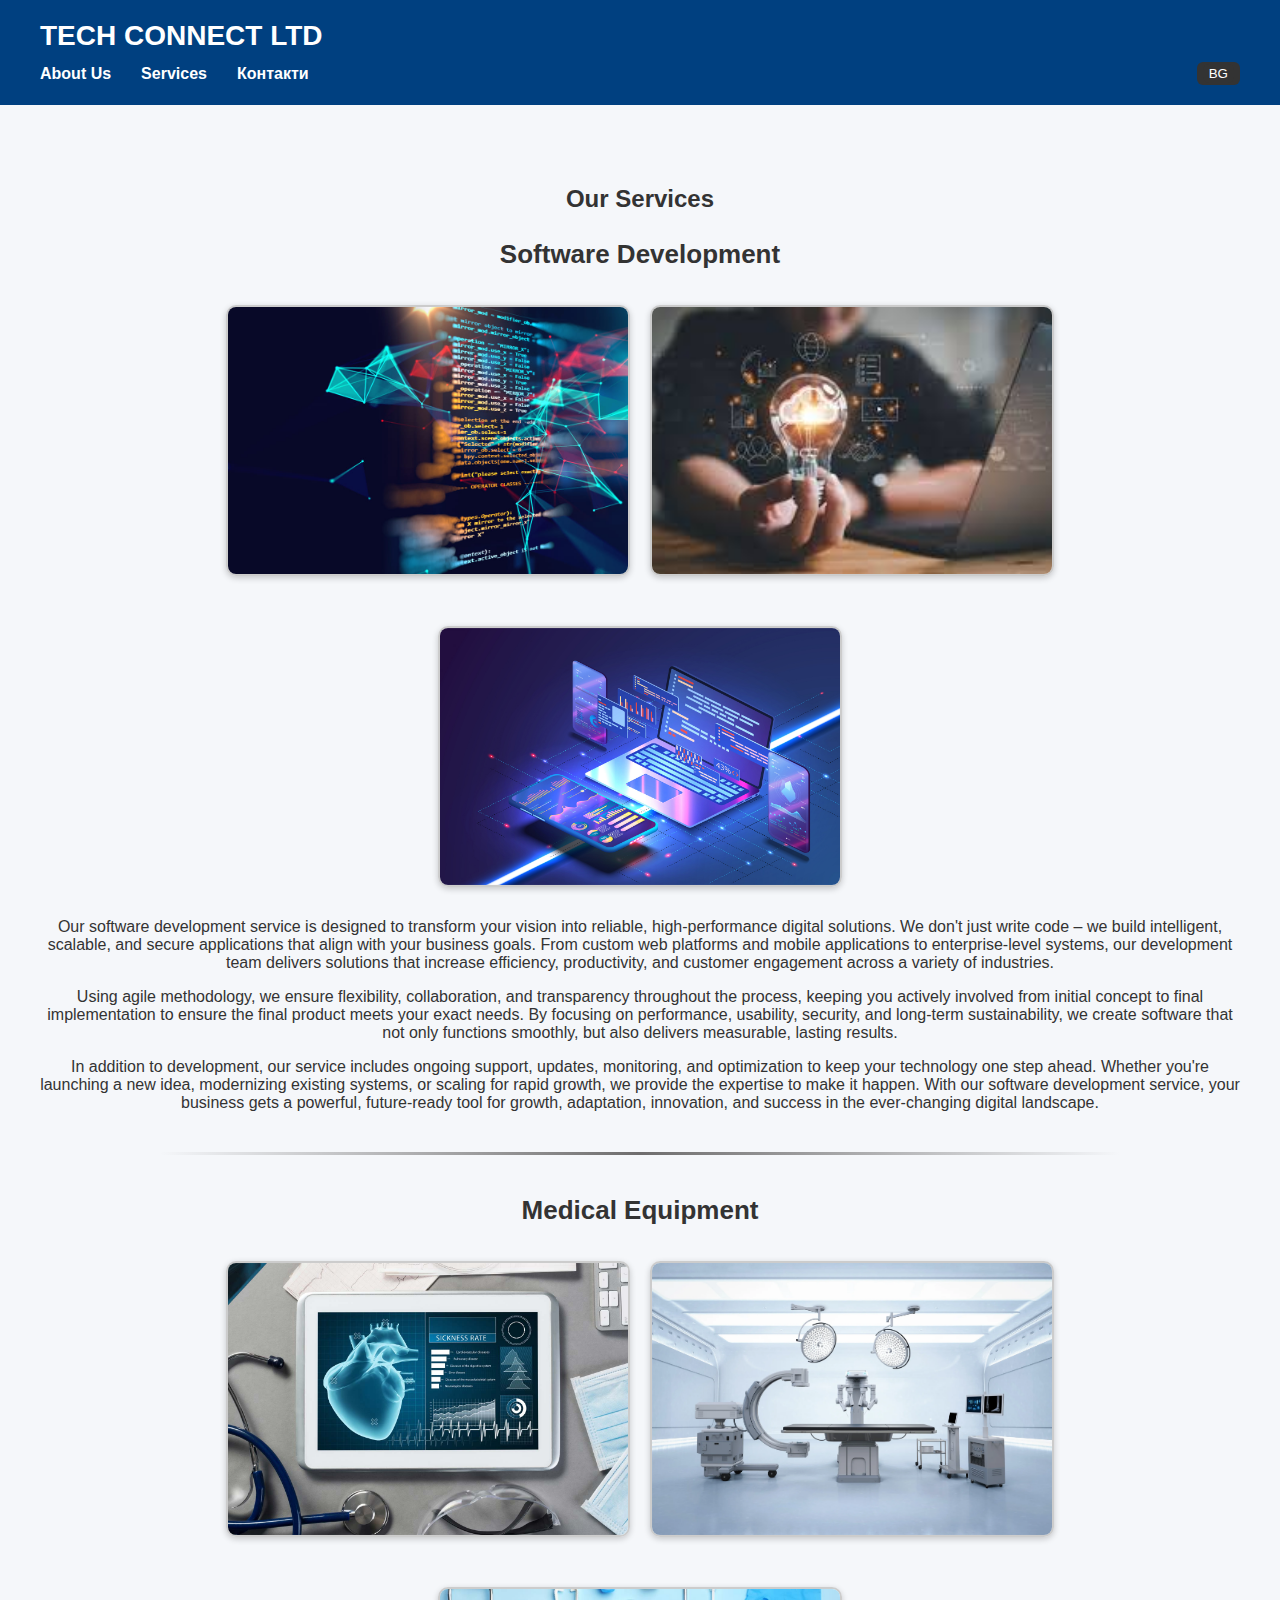
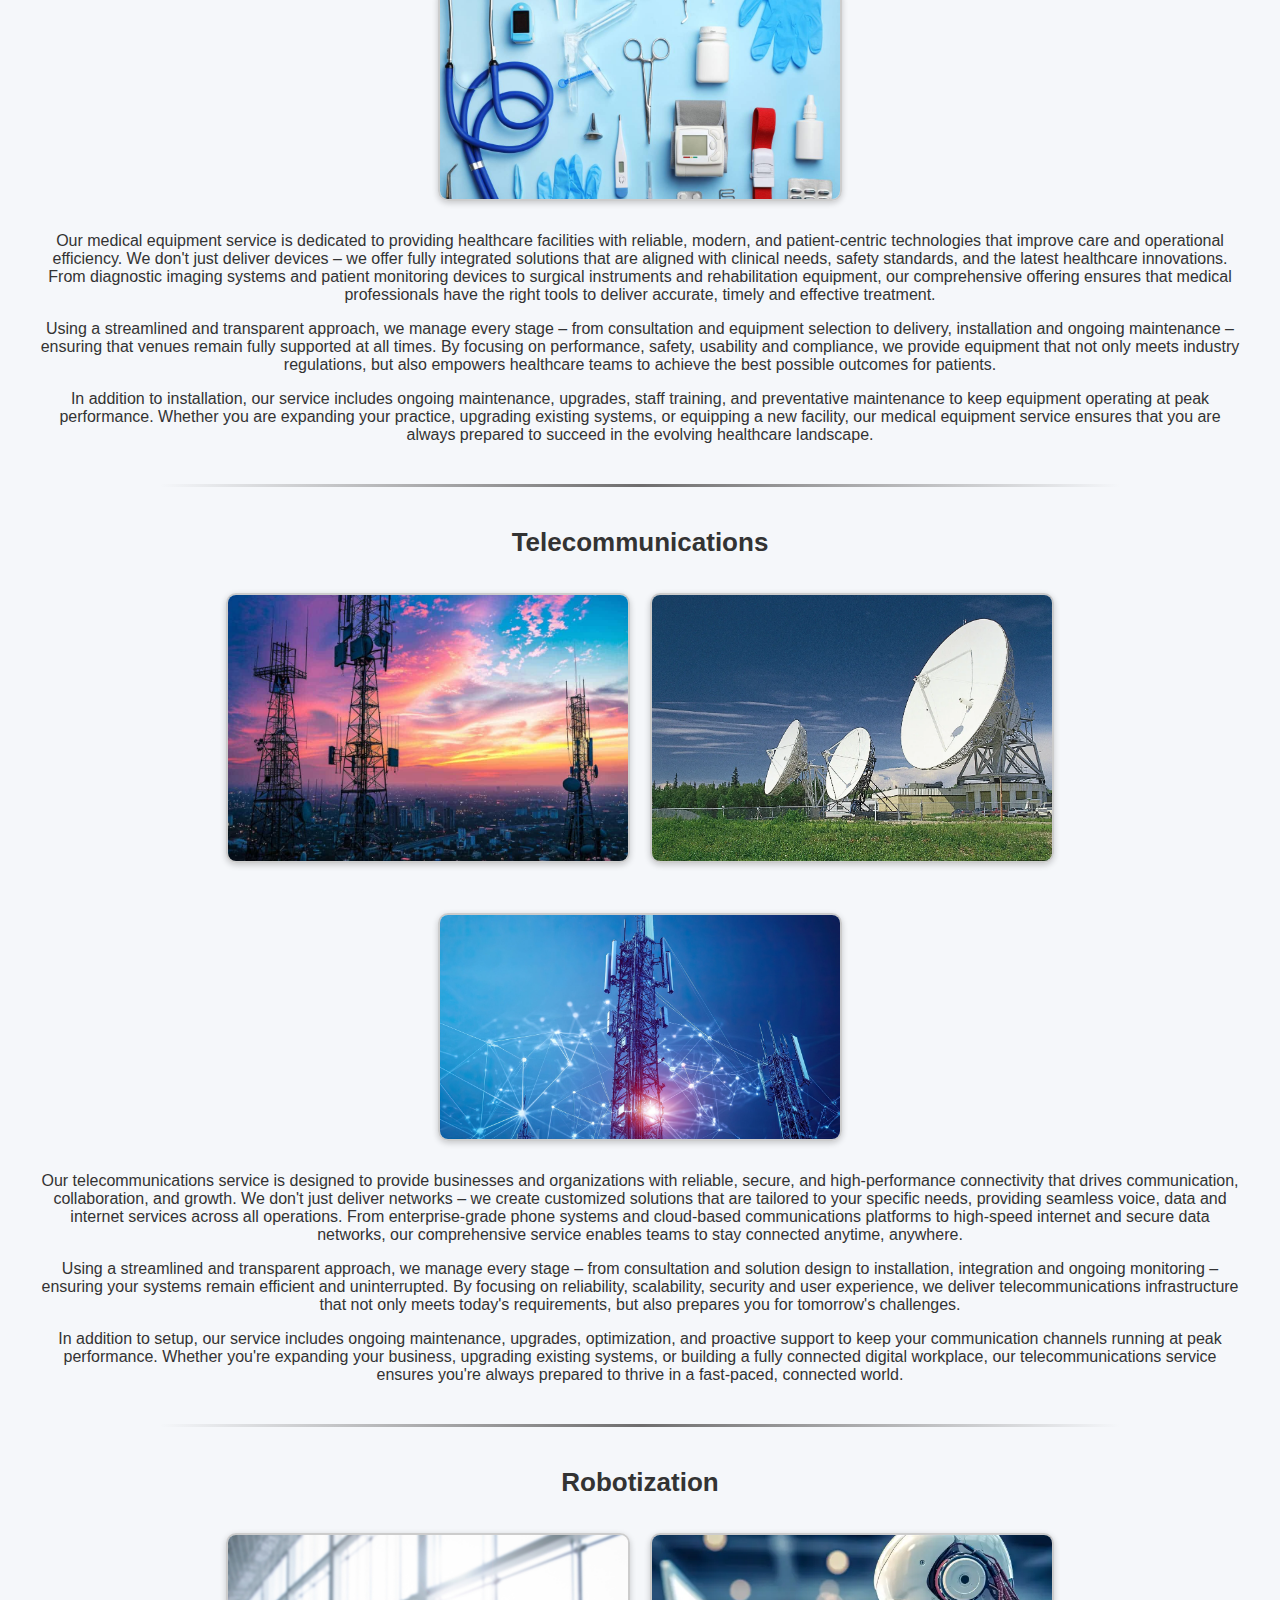
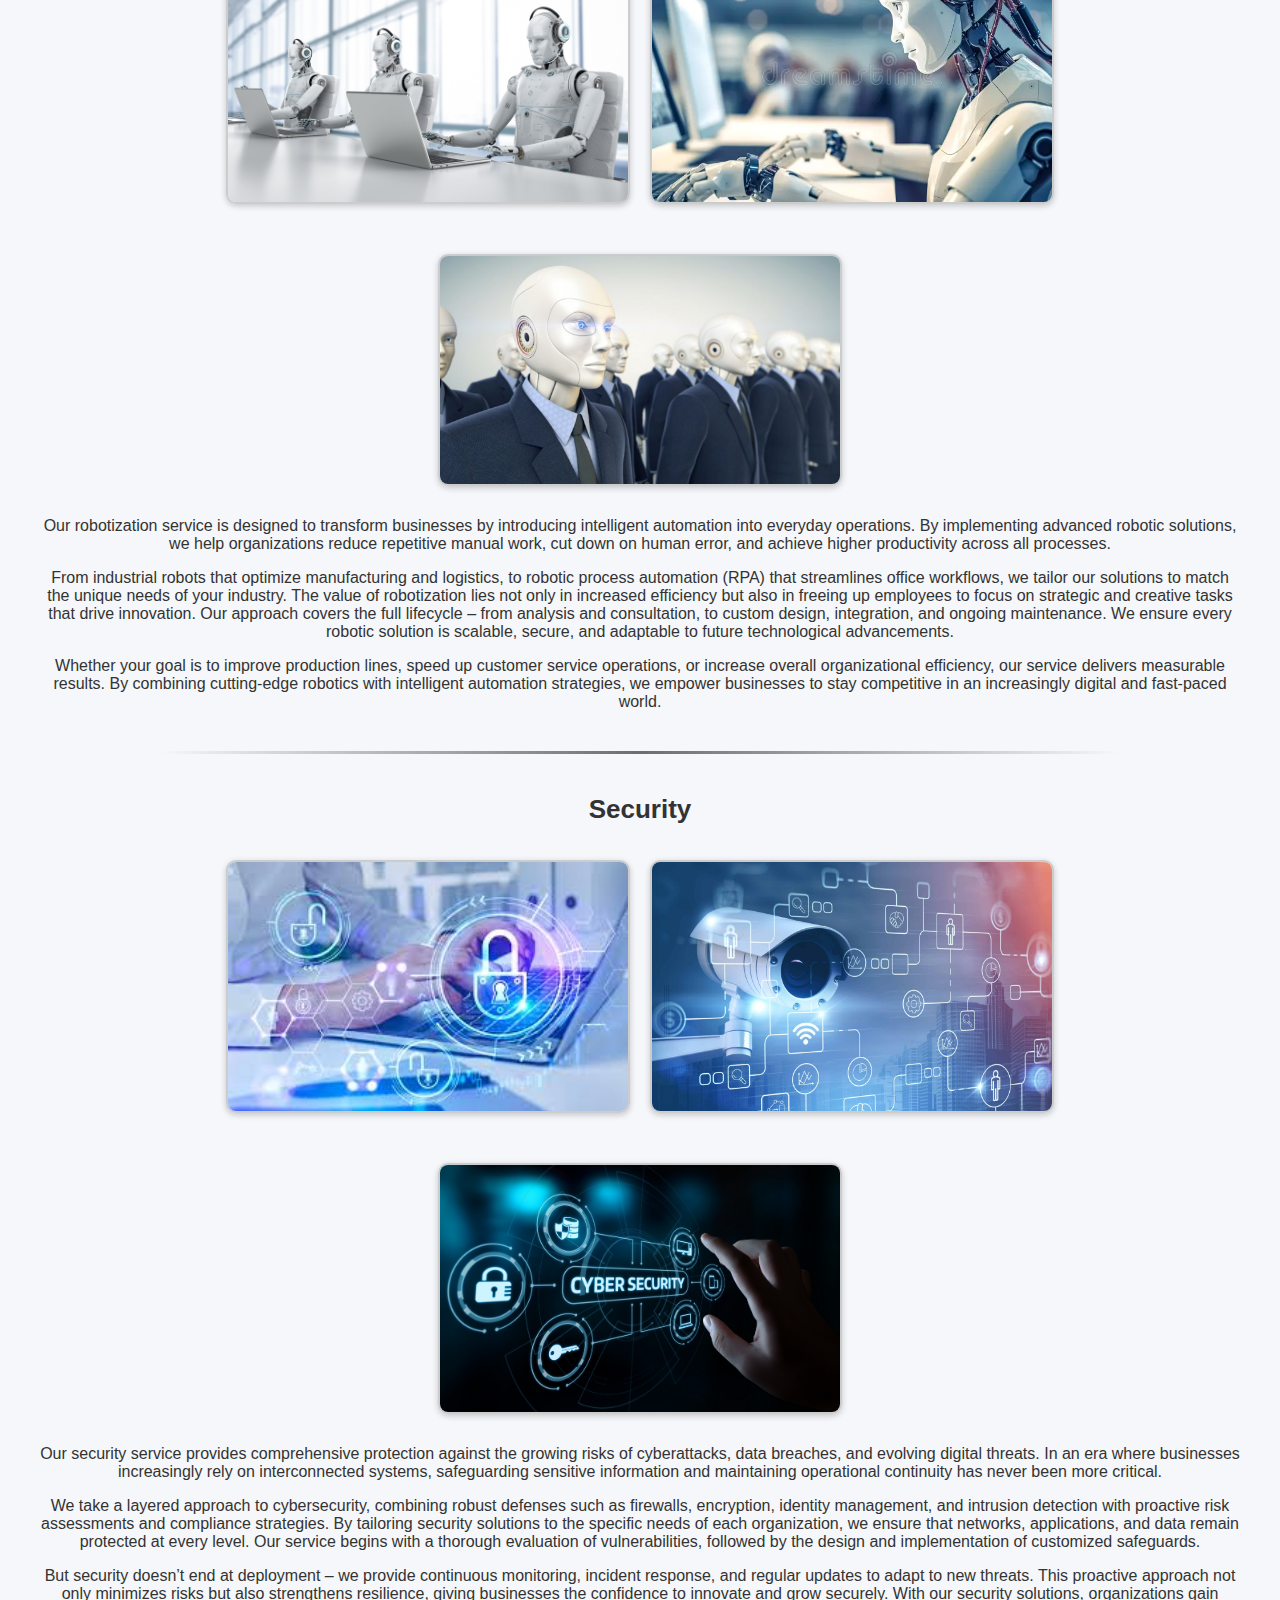
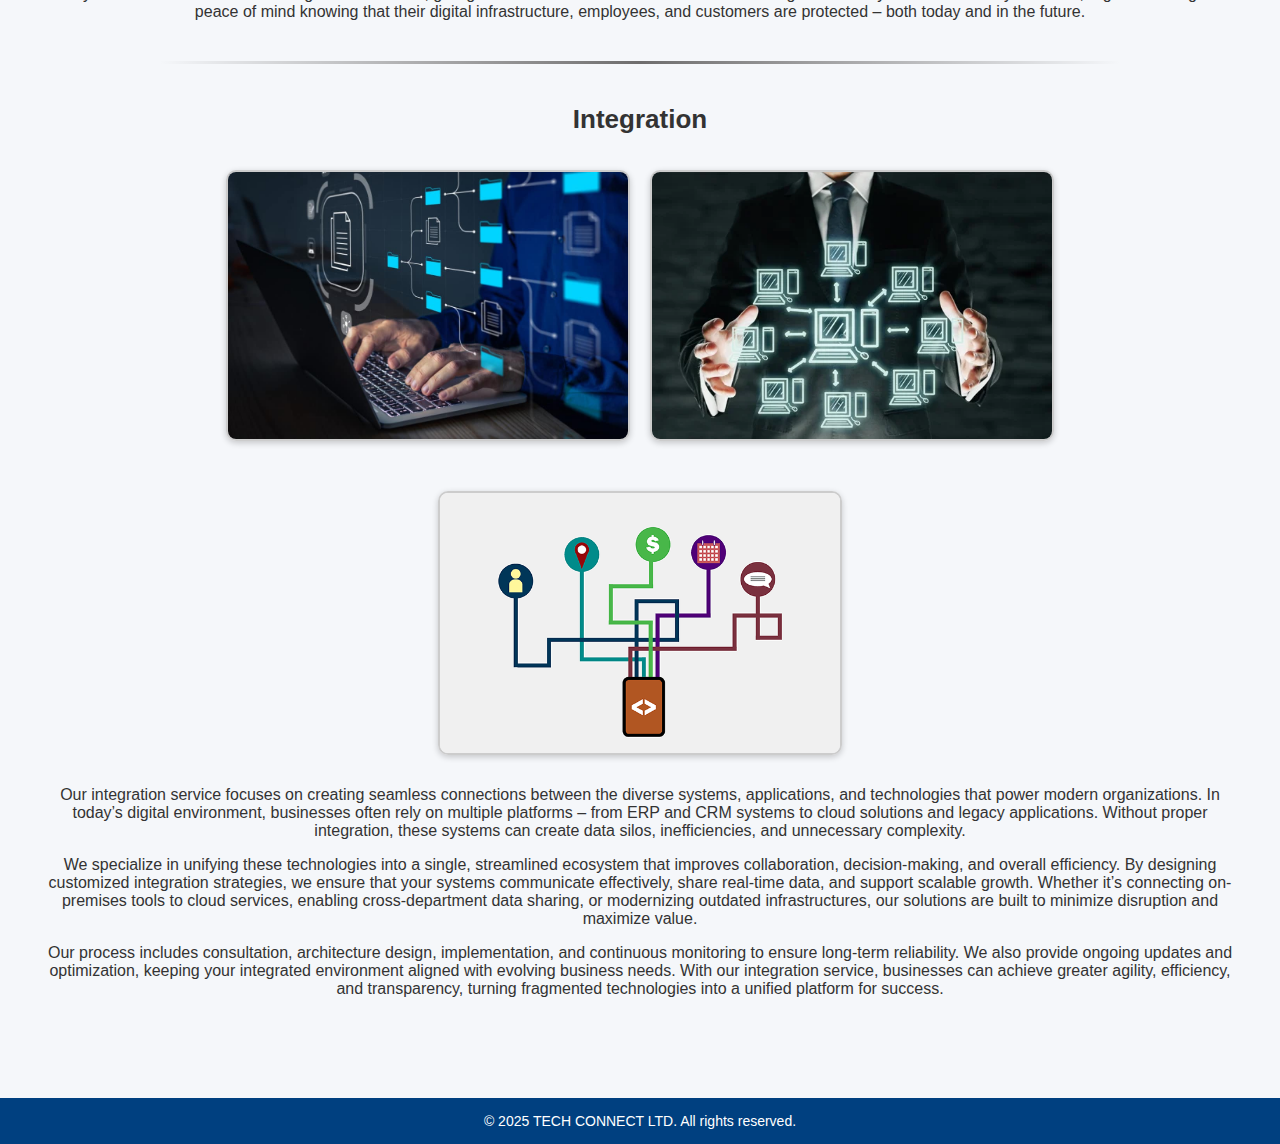
<file: services_en.html>
<!DOCTYPE html>
<html lang="en">
<head>
    <meta charset="UTF-8" />
    <meta name="viewport" content="width=device-width, initial-scale=1.0" />
    <title>Our Services - TECH CONNECT LTD</title>
    <link rel="stylesheet" href="style.css" />
</head>
<body>

    <header>
        <h1><a href="index_en.html" class="brand-link">TECH CONNECT LTD</a></h1>
        <nav>
            <a href="about_en.html">About Us</a>
            <a href="services_en.html">Services</a>
            <a href="contacts_en.html">Контакти</a>
            <a href="services.html" id="lang-toggle">
                <button id="lang-toggle">BG</button>
            </a>
        </nav>
    </header>

    <section class="section">
        <h2>Our Services</h2>

        <div class="service-block">
            <h3>Software Development</h3>
            <div class="service-images">
                <img src="images/softwaredev.jpg" alt="Software Development" class="service-image"/>
                <img src="images/softwaredev2.jpg" alt="Software Development 2" class="service-image"/>
                <img src="images/softwaredev3.jpg" alt="Software Development 3" class="service-image"/>
            </div>
            <p>
                Our software development service is designed to transform your vision into reliable, high-performance digital solutions.
                We don't just write code – we build intelligent, scalable, and secure applications that align with your business goals.
                From custom web platforms and mobile applications to enterprise-level systems, our development team delivers solutions
                that increase efficiency, productivity, and customer engagement across a variety of industries.
            </p>
            <p>
                Using agile methodology,
                we ensure flexibility, collaboration, and transparency throughout the process, keeping you actively involved from initial
                concept to final implementation to ensure the final product meets your exact needs. By focusing on performance, usability,
                security, and long-term sustainability, we create software that not only functions smoothly, but also delivers measurable,
                lasting results.
            </p>
            <p>
                In addition to development, our service includes ongoing support, updates, monitoring, and optimization
                to keep your technology one step ahead. Whether you're launching a new idea, modernizing existing systems, or scaling for
                rapid growth, we provide the expertise to make it happen. With our software development service, your business gets
                a powerful, future-ready tool for growth, adaptation, innovation, and success in the ever-changing digital landscape.
            </p>
        </div>

        <hr>

        <div class="service-block">
            <h3>Medical Equipment</h3>
            <div class="service-images">
                <img src="images/medicalequ.jpg" alt="Medical Equipment" class="service-image"/>
                <img src="images/medicalequ2.jpg" alt="Medical Equipment 2" class="service-image"/>
                <img src="images/medicalequ3.jpg" alt="Medical Equipment 3" class="service-image"/>

            </div>
            <p>
                Our medical equipment service is dedicated to providing healthcare facilities with reliable, modern, and patient-centric
                technologies that improve care and operational efficiency. We don't just deliver devices – we offer fully integrated solutions
                that are aligned with clinical needs, safety standards, and the latest healthcare innovations. From diagnostic imaging systems
                and patient monitoring devices to surgical instruments and rehabilitation equipment, our comprehensive offering ensures that
                medical professionals have the right tools to deliver accurate, timely and effective treatment.
            </p>
            <p>
                Using a streamlined and
                transparent approach, we manage every stage – from consultation and equipment selection to delivery, installation and
                ongoing maintenance – ensuring that venues remain fully supported at all times. By focusing on performance, safety,
                usability and compliance, we provide equipment that not only meets industry regulations, but also empowers healthcare
                teams to achieve the best possible outcomes for patients.
            </p>
            <p>
                In addition to installation, our service includes ongoing
                maintenance, upgrades, staff training, and preventative maintenance to keep equipment operating at peak performance.
                Whether you are expanding your practice, upgrading existing systems, or equipping a new facility, our medical equipment
                service ensures that you are always prepared to succeed in the evolving healthcare landscape.
            </p>
        </div>
            <hr>    

        <div class="service-block">
            <h3>Telecommunications</h3>
            <div class="service-images">
                <img src="images/telecommunications_service.jpg" alt="Telecommunications" class="service-image"/>
                <img src="images/telecommunications_service2.jpg" alt="Telecommunications 2" class="service-image"/>
                <img src="images/telecommunications_service3.jpg" alt="Telecommunications 3" class="service-image"/>

            </div>
            <p>
                Our telecommunications service is designed to provide businesses and organizations with reliable, secure, and high-performance
                connectivity that drives communication, collaboration, and growth. We don't just deliver networks – we create customized 
                solutions that are tailored to your specific needs, providing seamless voice, data and internet services across all operations.
                From enterprise-grade phone systems and cloud-based communications platforms to high-speed internet and secure data networks,
                our comprehensive service enables teams to stay connected anytime, anywhere. 
            </p>
            <p>
                Using a streamlined and transparent approach,
                we manage every stage – from consultation and solution design to installation, integration and ongoing monitoring – ensuring your
                systems remain efficient and uninterrupted. By focusing on reliability, scalability, security and user experience, 
                we deliver telecommunications infrastructure that not only meets today's requirements, but also prepares you for tomorrow's
                challenges.
            </p>
            <p>
                In addition to setup, our service includes ongoing maintenance, upgrades, optimization, and proactive support
                to keep your communication channels running at peak performance. Whether you're expanding your business, upgrading existing
                systems, or building a fully connected digital workplace, our telecommunications service ensures you're always prepared 
                to thrive in a fast-paced, connected world.
            </p>
        </div>

        <hr>
        <div class="service-block">
            <h3>Robotization</h3>
            <div class="service-images">
                <img src="images/robotization_services.jpg" alt="Robotization" class="service-image"/>
                <img src="images/robotization_services2.jpg" alt="Robotization 2" class="service-image"/>
                <img src="images/robotization_services3.jpg" alt="Robotization 3" class="service-image"/>
            </div>
            <p>
                Our robotization service is designed to transform businesses by introducing intelligent automation into everyday operations.
                By implementing advanced robotic solutions, we help organizations reduce repetitive manual work, cut down on human error, and achieve
                higher productivity across all processes.
            </p>
            <p>
                From industrial robots that optimize manufacturing and logistics, to robotic process
                automation (RPA) that streamlines office workflows, we tailor our solutions to match the unique needs of your industry. The value of
                robotization lies not only in increased efficiency but also in freeing up employees to focus on strategic and creative tasks that drive
                innovation. Our approach covers the full lifecycle – from analysis and consultation, to custom design, integration, and ongoing
                maintenance. We ensure every robotic solution is scalable, secure, and adaptable to future technological advancements. 
            </p>
            <p>
                Whether your goal is to
                improve production lines, speed up customer service operations, or increase overall organizational efficiency, our service delivers measurable
                results. By combining cutting-edge robotics with intelligent automation strategies, we empower businesses to stay competitive in an increasingly
                digital and fast-paced world.
            </p>
        </div>

        <hr>
        <div class="service-block">
            <h3>Security</h3>
            <div class="service-images">
                <img src="images/security_services.jpg" alt="Security" class="service-image"/>
                <img src="images/security_services2.jpg" alt="Security 2" class="service-image"/>
                <img src="images/security_services3.jpg" alt="Security 3" class="service-image"/>
            </div>
            <p>
                Our security service provides comprehensive protection against the growing risks of cyberattacks, data breaches, and evolving digital threats.
                In an era where businesses increasingly rely on interconnected systems, safeguarding sensitive information and maintaining operational continuity
                has never been more critical.
            </p>
            <p>
                We take a layered approach to cybersecurity, combining robust defenses such as firewalls, encryption, identity
                management, and intrusion detection with proactive risk assessments and compliance strategies. By tailoring security solutions to the specific 
                needs of each organization, we ensure that networks, applications, and data remain protected at every level. Our service begins with a thorough 
                evaluation of vulnerabilities, followed by the design and implementation of customized safeguards. 
            </p>
            <p>
                But security doesn’t end at deployment – we 
                provide continuous monitoring, incident response, and regular updates to adapt to new threats. This proactive approach not only minimizes risks 
                but also strengthens resilience, giving businesses the confidence to innovate and grow securely. With our security solutions, organizations gain 
                peace of mind knowing that their digital infrastructure, employees, and customers are protected – both today and in the future.
            </p>
        </div>

        <hr>
        <div class="service-block">
            <h3>Integration</h3>
            <div class="service-images">
                <img src="images/integration_services.jpg" alt="Integration" class="service-image"/>
                <img src="images/integration_services2.jpg" alt="Integration 2" class="service-image"/>
                <img src="images/integration_services3.jpg" alt="Integration 3" class="service-image"/>
            </div>
            <p>
                Our integration service focuses on creating seamless connections between the diverse systems, applications, and technologies that
                power modern organizations. In today’s digital environment, businesses often rely on multiple platforms – from ERP and CRM systems
                to cloud solutions and legacy applications. Without proper integration, these systems can create data silos, inefficiencies,
                and unnecessary complexity. 
            </p>
            <p>
                We specialize in unifying these technologies into a single, streamlined ecosystem that improves collaboration,
                decision-making, and overall efficiency. By designing customized integration strategies, we ensure that your systems communicate effectively,
                share real-time data, and support scalable growth. Whether it’s connecting on-premises tools to cloud services, enabling cross-department data
                sharing, or modernizing outdated infrastructures, our solutions are built to minimize disruption and maximize value.
            </p>
            <p>
                Our process includes
                consultation, architecture design, implementation, and continuous monitoring to ensure long-term reliability. We also provide ongoing updates
                and optimization, keeping your integrated environment aligned with evolving business needs. With our integration service, businesses can achieve
                greater agility, efficiency, and transparency, turning fragmented technologies into a unified platform for success.
            </p>
        </div>
    </section>

    <footer>
        <p>&copy; 2025 TECH CONNECT LTD. All rights reserved.</p>
    </footer>


</body>
</html>
</file>
<file: style.css>
body {
    font-family: Arial, sans-serif;
    margin: 0;
    background-color: #f5f7fa;
    color: #333;
}

header {
    background-color: #004080;
    color: white;
    padding: 20px 40px;
}

header h1 {
    margin: 0;
    font-size: 28px;
}

nav {
    margin-top: 10px;
}

nav a {
    color: white;
    text-decoration: none;
    margin-right: 20px;
    font-weight: bold;
}

.hero {
    background: url('./images/mainpage.jpg') center/cover no-repeat;
    color: white;
    text-align: center;
    position:relative;
    padding: 50px 20px;
}

.hero h2 {
    font-size: 50px;
    color: white;
    text-shadow: 
        0 0 2px black,
        0 0 4px black,
        0 0 6px black;
}

.section {
    padding: 60px 40px;
}

.section h3 {
    font-size: 26px;
    margin-bottom: 20px;
}

.services {
    display: flex;
    flex-wrap: wrap;
    gap: 30px;
}

.service {
    flex: 1 1 200px;
    background-color: white;
    padding: 20px;
    border-radius: 8px;
    box-shadow: 0 2px 6px rgba(0,0,0,0.1);
}

.service h4 {
    margin-top: 0;
}

footer {
    background-color: #00264d;
    color: white;
    text-align: center;
    padding: 20px;
}

footer p {
    margin: 0;
    font-size: 14px;
}

@media (max-width: 768px) {
    .services {
        flex-direction: column;
    }
}

.section-link {
    text-decoration: none;
    color: inherit;
    transition: color 0.2s ease;
}

.section-link:hover {
    color: #004080;
    text-decoration: underline;
}

/*about.html */
.brand-link {
    text-decoration: none;
    color: white;
}

.brand-link:hover {
    text-decoration: underline;
}

/*services.html */
.service-block {
    margin-bottom: 40px;
    text-align: center;
}

.service-block img {
    width: 100%;
    max-width: 400px;
    height: auto;
    border-radius: 10px;
    margin: 15px 0;
    box-shadow: 0 2px 6px rgba(0, 0, 0, 0.2);
}



/*contacts.htmt */
.contact-container {
    display: flex;
    flex-wrap: wrap;
    justify-content: space-between;
    gap: 40px;
}

.contact-info,
.contact-form {
    flex: 1 1 300px;
    max-width: 600px;
}

.contact-form form {
    display: flex;
    flex-direction: column;
    gap: 15px;
}

.contact-form input,
.contact-form textarea {
    padding: 10px;
    font-size: 16px;
    border: 1px solid #ccc;
    border-radius: 5px;
    resize: vertical;
}

.contact-form button {
    background-color: #004080;
    color: white;
    padding: 12px;
    border: none;
    border-radius: 5px;
    cursor: pointer;
    font-size: 16px;
    transition: background-color 0.2s ease;
}

.contact-form button:hover {
    background-color: #002f66;
}

/* Make footer stick to the bottom */
body, html {
    height: 100%;
    margin: 0;
    padding: 0;
}

body {
    display: flex;
    flex-direction: column;
    min-height: 100vh;
}

main, .section {
    flex: 1;
}

/* Footer styling remains the same */
footer {
    background-color: #004080;
    color: white;
    text-align: center;
    padding: 15px 0;
}

.section h3 {
    text-align: center;
}

#contact {
    text-align: center;
}

#about {
    text-align: center;
}

hr {
    border: none;
    height: 3px;
    background: linear-gradient(to right, transparent, #6e6d6d, transparent);
    margin: 40px auto;
    width: 80%;
    border-radius: 5px;
}

.service-image-1,
.service-image-2,
.service-image-3,
.service-image-4,
.service-image-5,
.service-image-6 {
    display: block;
    margin: 0 auto 10px auto;
    width: 100%;
    max-width: 500px;
    height: auto;
    aspect-ratio: 16 / 9;
    object-fit: cover;
    border: 2px solid #ccc;
    border-radius: 10px;
}

@media (max-width: 600px) {
    .service-image-1,
    .service-image-2,
    .service-image-3,
    .service-image-4,
    .service-image-5,
    .service-image-6 {
        max-width: 90%;
    }
}

.about-gallery {
    display: flex;
    justify-content: center;
    gap: 20px;
    flex-wrap: wrap;
    margin-top: 20px;
}

.about-gallery img {
    width: 280px;
    height: 200px;
    object-fit: cover;
    border-radius: 12px;
    border: 2px solid #ddd;
    box-shadow: 0 4px 12px rgba(0, 0, 0, 0.15);
    transition: transform 0.3s ease, box-shadow 0.3s ease, border-color 0.3s ease;
}

.about-gallery img:hover {
    transform: scale(1.05);
    box-shadow: 0 8px 18px rgba(0, 0, 0, 0.25);
    border-color: #888;
}

.section h2 {
    text-align: center;
}

.about-gallery {
    display: flex;
    justify-content: center;
    gap: 20px;
    flex-wrap: wrap;
}

.employee {
    text-align: center;
}

.employee p {
    margin-top: 10px;
    font-weight: bold;
}


/* in service.html*/
.service-images {
    display: flex;
    justify-content: center;
    gap: 20px;
    flex-wrap: wrap;
    
}

.service-image {
    width: 100%;
    max-width: 400px;
    height: auto;
    object-fit: cover;
    border: 2px solid #ccc;
    border-radius: 10px;
    box-shadow: 0 2px 6px rgba(0, 0, 0, 0.2);
}

@media (max-width: 500px) {
    .service-image {
        max-width: 90%;
    }
}


/*contacts.html*/
.contact-container {
    display: flex;
    flex-direction: column;
    align-items: center;
    text-align: center;
    margin-top: 100px;
}

.contact-info {
    max-width: 500px;
    margin: 0 auto;
}

nav {
    display: flex;
    gap: 10px;
    align-items: center;
}

#lang-toggle {
    margin-left: auto;
    margin-right: 0%;
    padding: 2px 6px;
    border: none;
    border-radius: 6px;
    background-color: #333;
    color: white;
    cursor: pointer;
    transition: background 0.3s;
}
</file>
